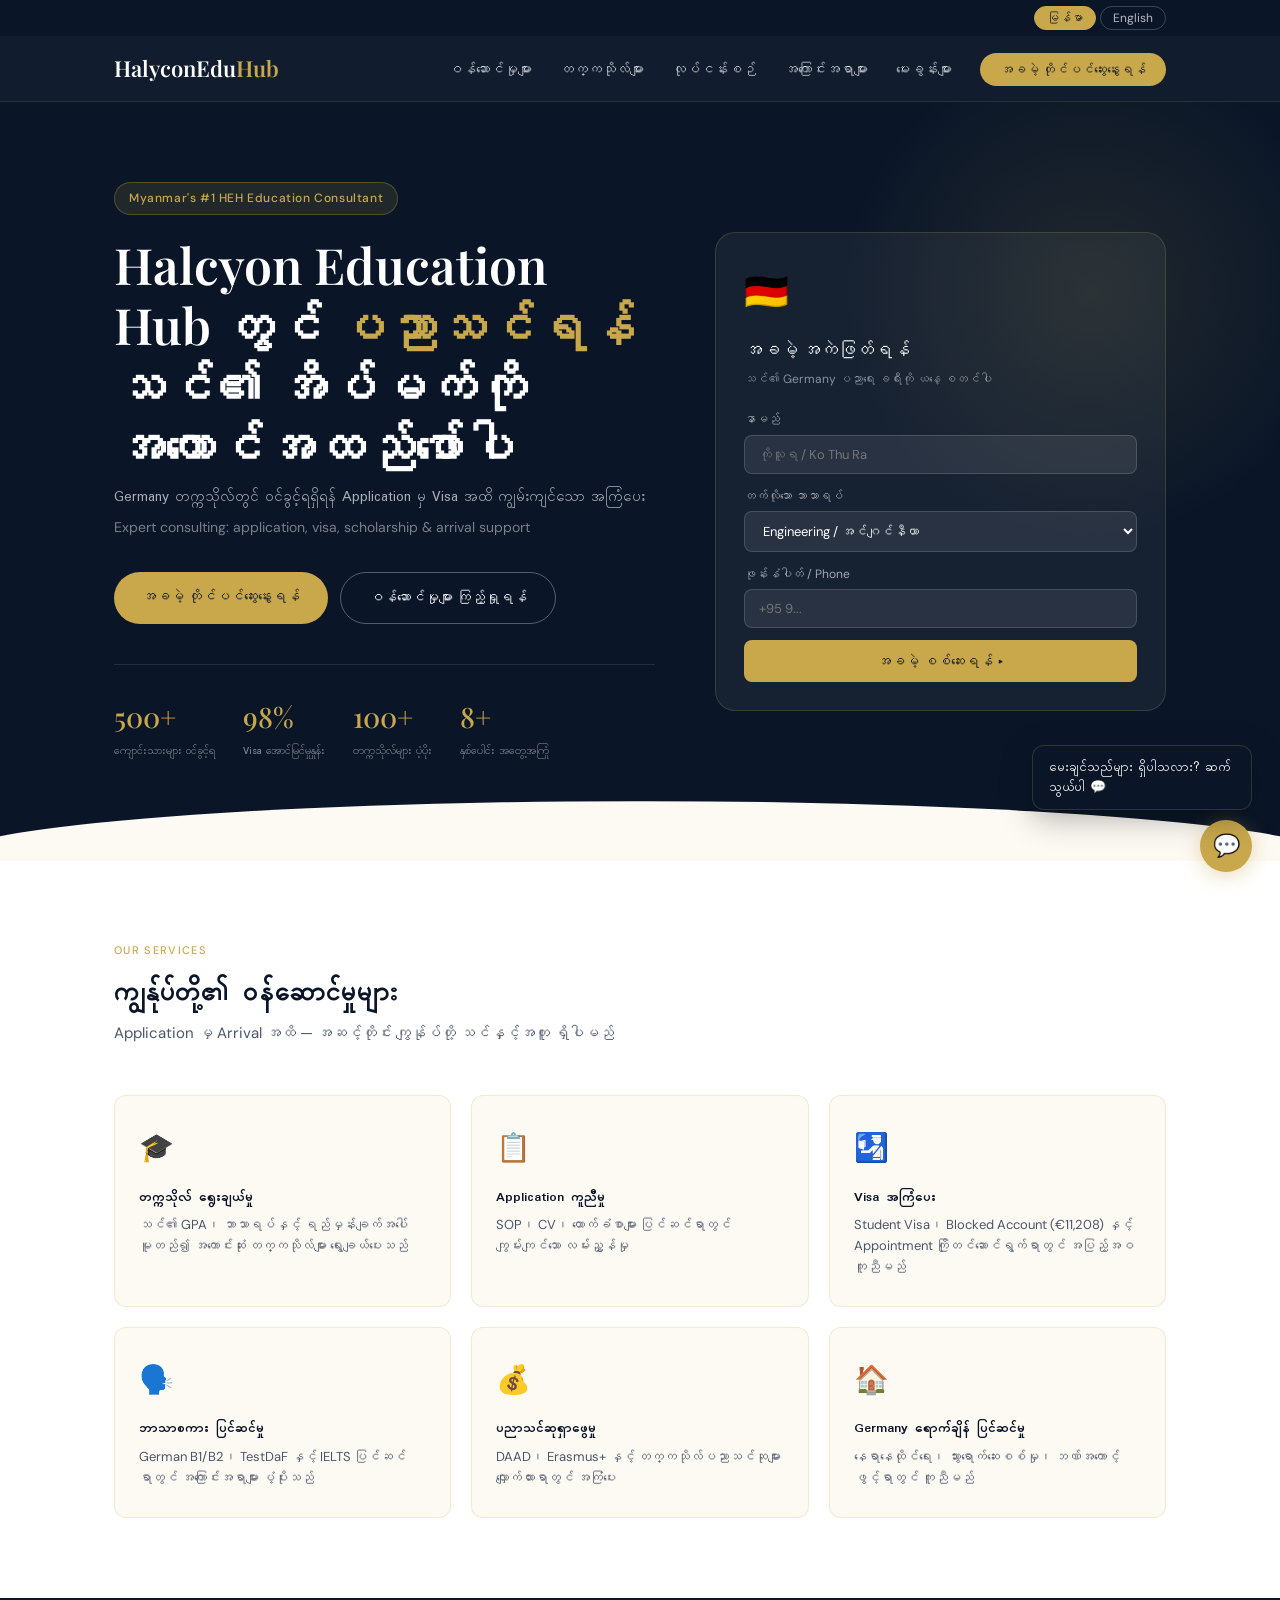
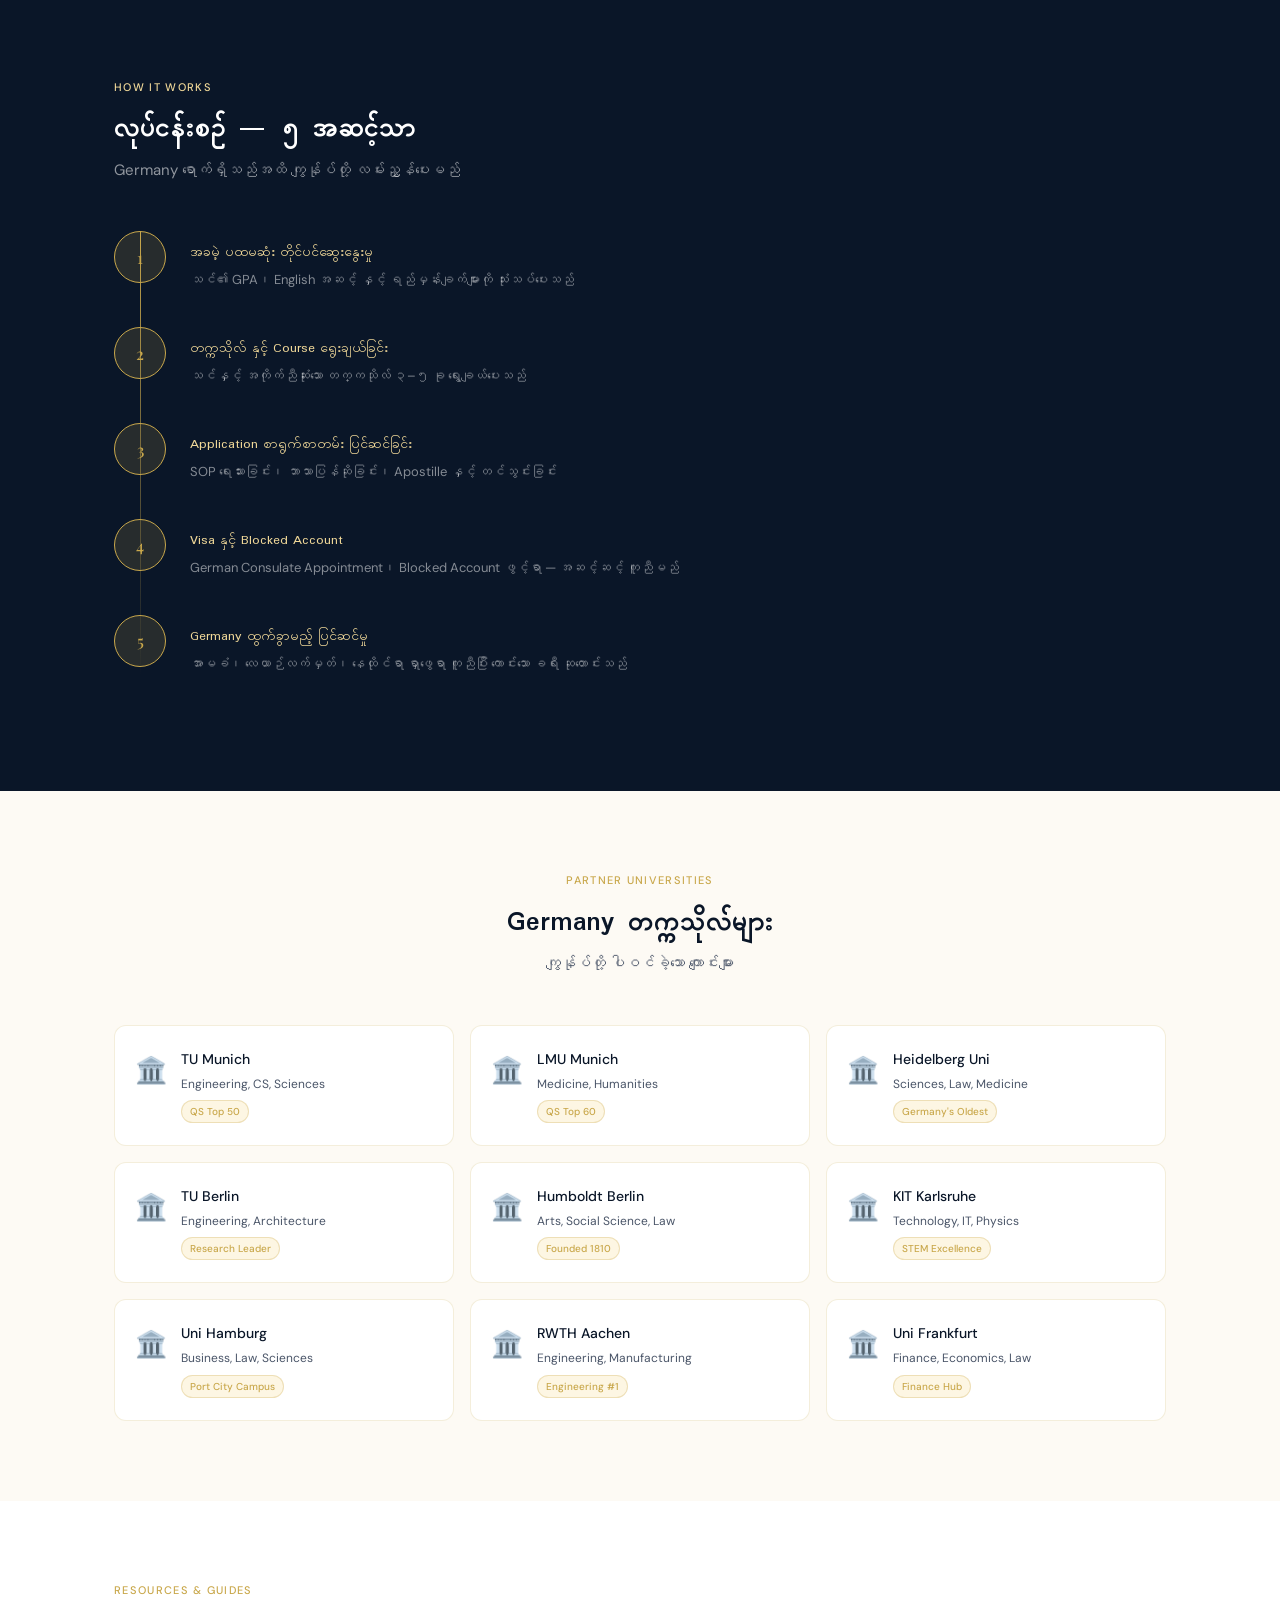
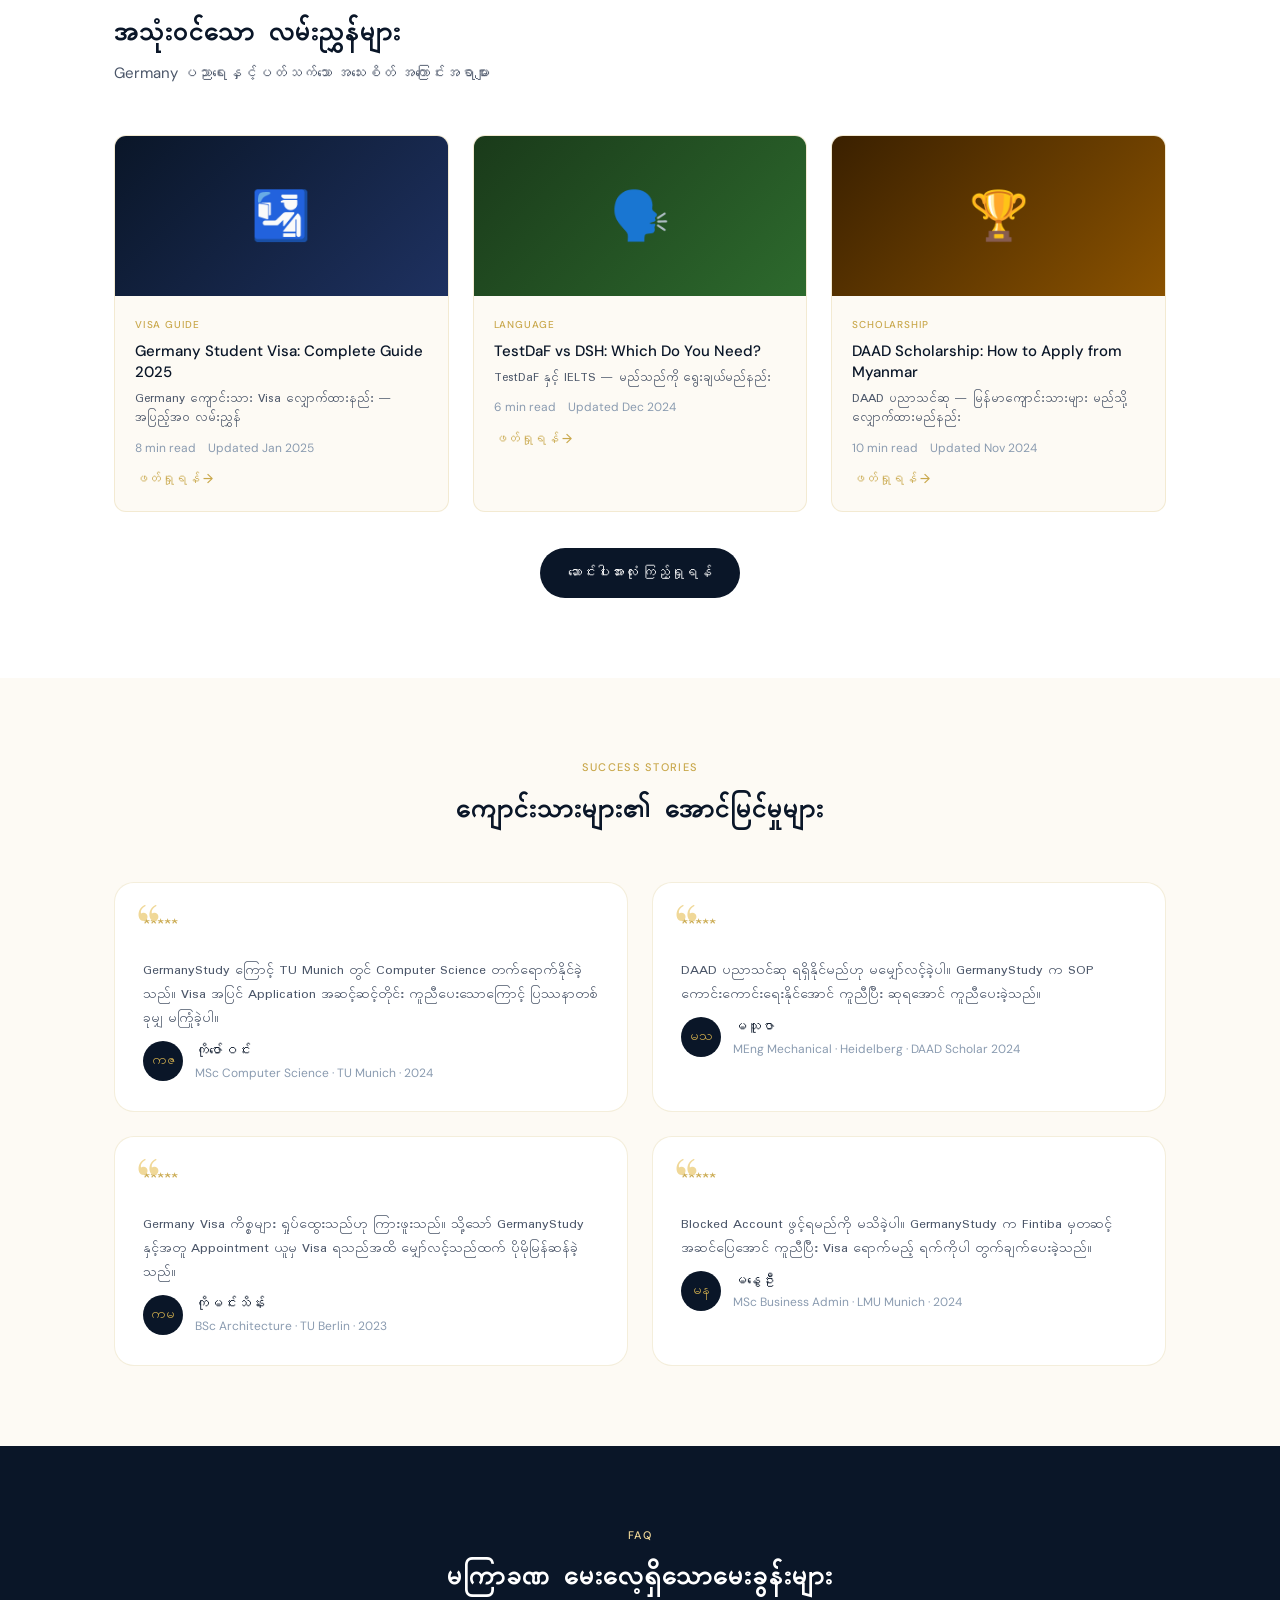
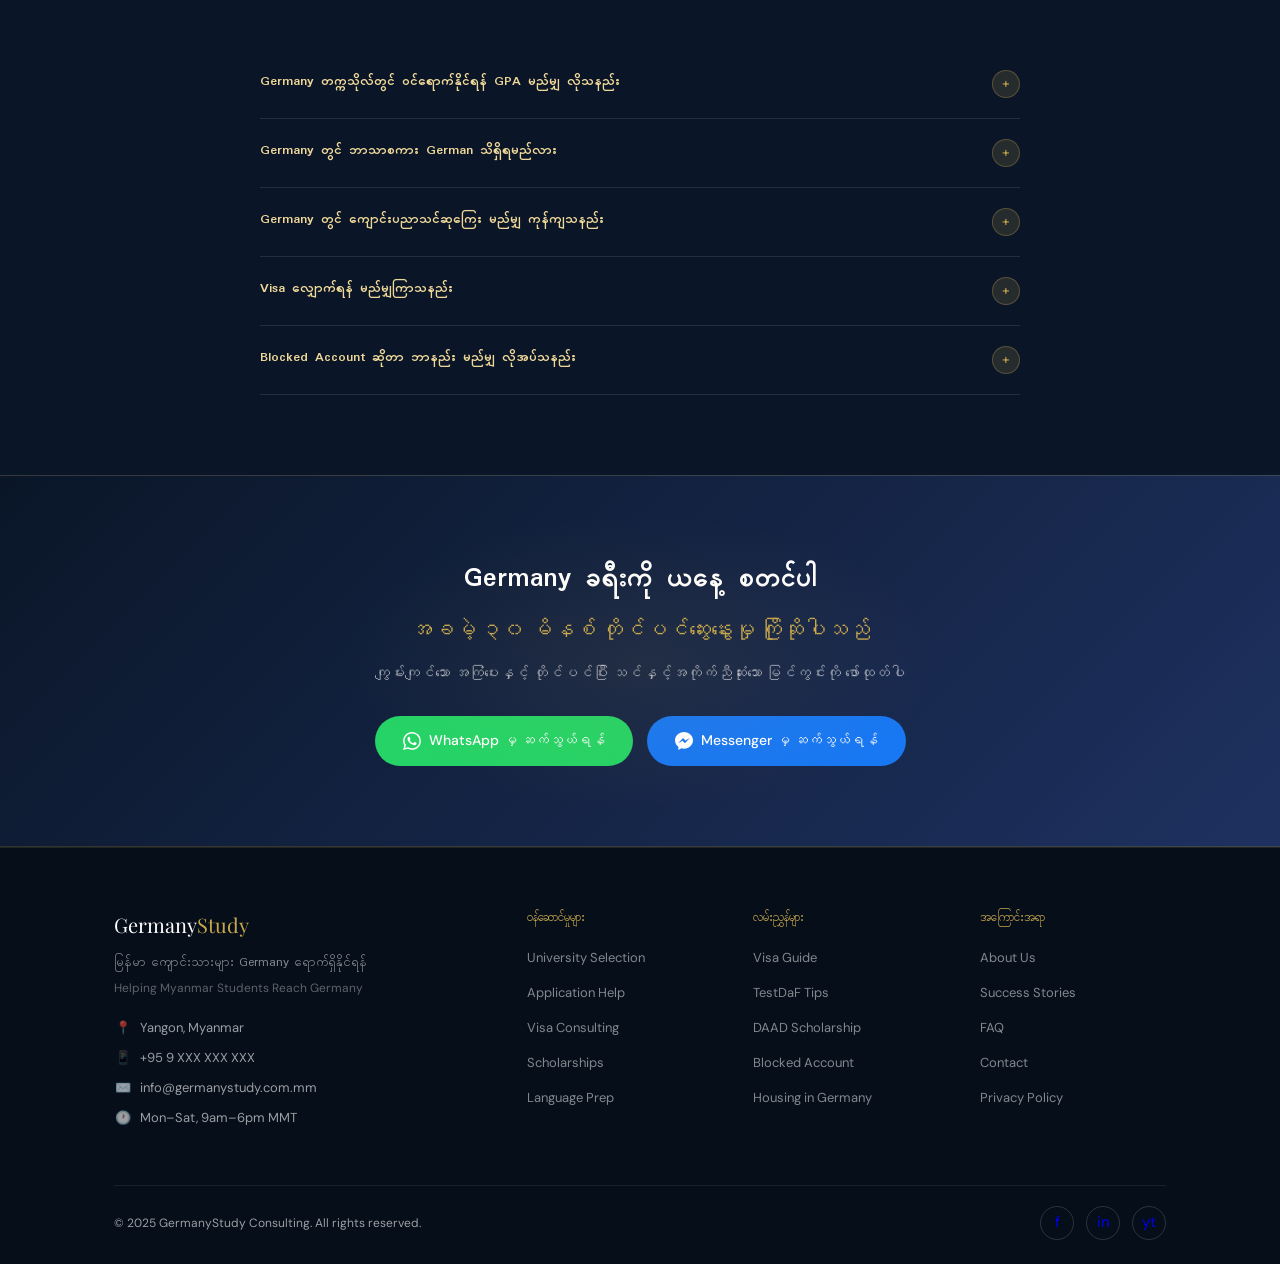
<file: index.html>
<!DOCTYPE html>
<html lang="my">
<head>
<meta charset="UTF-8">
<meta name="viewport" content="width=device-width, initial-scale=1.0">
<title>HEH Study Consulting | မြန်မာ ကျောင်းသားများအတွက်</title>
<meta name="description" content="Germany တွင် တက္ကသိုလ်တက်ရောက်ရန် ကျွမ်းကျင်သော ပညာရေးအကြံပေး။ Application, Visa, Scholarship အကူအညီ။">
<link rel="preconnect" href="https://fonts.googleapis.com">
<link rel="preconnect" href="https://fonts.gstatic.com" crossorigin>
<link href="https://fonts.googleapis.com/css2?family=Padauk:wght@400;700&family=Playfair+Display:wght@500;600&family=DM+Sans:wght@300;400;500&display=swap" rel="stylesheet">
<link rel="stylesheet" href="./index.css">
</head>
<body>

<!-- LANGUAGE BAR -->
<div class="lang-bar">
  <div class="container">
    <button class="lang-btn active" onclick="setLang('my')" id="btn-my">မြန်မာ</button>
    <button class="lang-btn" onclick="setLang('en')" id="btn-en">English</button>
  </div>
</div>

<!-- NAV -->
<nav>
  <div class="container">
    <div class="nav-inner">
      <a href="#" class="logo">HalyconEdu<span>Hub</span></a>
      <ul class="nav-links" id="navLinks">
        <li><a href="#services" data-my="ဝန်ဆောင်မှုများ" data-en="Services">ဝန်ဆောင်မှုများ</a></li>
        <li><a href="#unis" data-my="တက္ကသိုလ်များ" data-en="Universities">တက္ကသိုလ်များ</a></li>
        <li><a href="#how" data-my="လုပ်ငန်းစဉ်" data-en="Process">လုပ်ငန်းစဉ်</a></li>
        <li><a href="#blog" data-my="အကြောင်းအရာများ" data-en="Resources">အကြောင်းအရာများ</a></li>
        <li><a href="#faq" data-my="မေးခွန်းများ" data-en="FAQ">မေးခွန်းများ</a></li>
        <li><a href="#cta" class="nav-cta" data-my="အခမဲ့ တိုင်ပင်ဆွေးနွေးရန်" data-en="Free Consultation">အခမဲ့ တိုင်ပင်ဆွေးနွေးရန်</a></li>
      </ul>
      <div class="hamburger" onclick="document.getElementById('navLinks').classList.toggle('open')">
        <span></span><span></span><span></span>
      </div>
    </div>
  </div>
</nav>

<!-- HERO -->
<section class="hero">
  <div class="container">
    <div class="hero-grid">
      <div>
        <div class="hero-eyebrow">Myanmar's #1 HEH Education Consultant</div>
        <h1 class="my-text">Halcyon Education Hub တွင် <span class="gold">ပညာသင်ရန်</span><br>သင်၏ အိပ်မက်ကို<br>အကောင်အထည်ဖော်ပါ</h1>
        <h1 class="en-text" style="display:none;">Study in <span class="gold">Germany</span> —<br>We Guide You<br>Every Step</h1>
        <p class="hero-sub my-text">Germany တက္ကသိုလ်တွင် ဝင်ခွင့်ရရှိရန် Application မှ Visa အထိ ကျွမ်းကျင်သော အကြံပေး</p>
        <p class="hero-sub en-text" style="display:none;">Expert consulting for Myanmar students — from university application to visa success.</p>
        <p class="hero-sub-en my-text">Expert consulting: application, visa, scholarship & arrival support</p>
        <div class="hero-btns">
          <a href="#cta" class="btn-primary my-text">အခမဲ့ တိုင်ပင်ဆွေးနွေးရန်</a>
          <a href="#cta" class="btn-primary en-text" style="display:none;">Book Free Consultation</a>
          <a href="#services" class="btn-outline my-text">ဝန်ဆောင်မှုများ ကြည့်ရှုရန်</a>
          <a href="#services" class="btn-outline en-text" style="display:none;">View Our Services</a>
        </div>
        <div class="hero-stats">
          <div class="stat-item">
            <div class="stat-num">500+</div>
            <div class="stat-label my-text stat-label-my">ကျောင်းသားများ ဝင်ခွင့်ရ</div>
            <div class="stat-label en-text" style="display:none;">Students Placed</div>
          </div>
          <div class="stat-item">
            <div class="stat-num">98%</div>
            <div class="stat-label my-text stat-label-my">Visa အောင်မြင်မှုနှုန်း</div>
            <div class="stat-label en-text" style="display:none;">Visa Success Rates</div>
          </div>
          <div class="stat-item">
            <div class="stat-num">100+</div>
            <div class="stat-label my-text stat-label-my">တက္ကသိုလ်များ ပံ့ပိုး</div>
            <div class="stat-label en-text" style="display:none;">Partner Universities</div>
          </div>
          <div class="stat-item">
            <div class="stat-num">8+</div>
            <div class="stat-label my-text stat-label-my">နှစ်ပေါင်း အတွေ့အကြုံ</div>
            <div class="stat-label en-text" style="display:none;">Years Experience</div>
          </div>
        </div>
      </div>
      <div class="hero-visual">
        <div class="hero-flag">🇩🇪</div>
        <div class="hero-card-title my-text">အခမဲ့ အကဲဖြတ်ရန်</div>
        <div class="hero-card-title en-text" style="display:none;">Free Assessment</div>
        <div class="hero-card-sub my-text">သင်၏ Germany ပညာရေး ခရီးကို ယနေ့ စတင်ပါ</div>
        <div class="hero-card-sub en-text" style="display:none;">Start your Germany journey today</div>
        <div class="mini-form">
          <label class="my-text">နာမည်</label>
          <label class="en-text" style="display:none;">Full Name</label>
          <input type="text" placeholder="ကိုသူရ / Ko Thu Ra">
          <label class="my-text">တက်လိုသော ဘာသာရပ်</label>
          <label class="en-text" style="display:none;">Desired Field of Study</label>
          <select>
            <option>Engineering / အင်ဂျင်နီယာ</option>
            <option>Computer Science / ကွန်ပျူတာသိပ္ပံ</option>
            <option>Business / စီးပွားရေး</option>
            <option>Medicine / ဆေးပညာ</option>
            <option>Architecture / ဗိသုကာ</option>
            <option>Others / အခြား</option>
          </select>
          <label class="my-text">ဖုန်းနံပါတ် / Phone</label>
          <label class="en-text" style="display:none;">Phone Number</label>
          <input type="tel" placeholder="+95 9...">
          <button class="mini-form-btn my-text">အခမဲ့ စစ်ဆေးရန် ▸</button>
          <button class="mini-form-btn en-text" style="display:none;">Get Free Assessment ▸</button>
        </div>
      </div>
    </div>
  </div>
</section>

<!-- SERVICES -->
<section class="services" id="services">
  <div class="container">
    <div class="section-head">
      <div class="section-label">OUR SERVICES</div>
      <div class="section-title-my my-text">ကျွန်ုပ်တို့၏ ဝန်ဆောင်မှုများ</div>
      <div class="section-title en-text" style="display:none;">What We Offer</div>
      <p class="section-sub my-text">Application မှ Arrival အထိ — အဆင့်တိုင်း ကျွန်ုပ်တို့ သင်နှင့်အတူ ရှိပါမည်</p>
      <p class="section-sub en-text" style="display:none;">From first application to your arrival in Germany — we're with you at every step.</p>
    </div>
    <div class="services-grid">
      <div class="service-card">
        <div class="service-icon">🎓</div>
        <div class="service-title-my my-text">တက္ကသိုလ် ရွေးချယ်မှု</div>
        <div class="service-title en-text" style="display:none;">University Selection</div>
        <div class="service-desc my-text">သင်၏ GPA၊ ဘာသာရပ်နှင့် ရည်မှန်းချက်အပေါ် မူတည်၍ အကောင်းဆုံး တက္ကသိုလ်များ ရွေးချယ်ပေးသည်</div>
        <div class="service-desc en-text" style="display:none;">We shortlist the best German universities based on your GPA, field, and goals.</div>
      </div>
      <div class="service-card">
        <div class="service-icon">📋</div>
        <div class="service-title-my my-text">Application ကူညီမှု</div>
        <div class="service-title en-text" style="display:none;">Application Support</div>
        <div class="service-desc my-text">SOP၊ CV၊ ထောက်ခံစာများ ပြင်ဆင်ရာတွင် ကျွမ်းကျင်သော လမ်းညွှန်မှု</div>
        <div class="service-desc en-text" style="display:none;">Expert guidance on SOP, CV, recommendation letters and document preparation.</div>
      </div>
      <div class="service-card">
        <div class="service-icon">🛂</div>
        <div class="service-title-my my-text">Visa အကြံပေး</div>
        <div class="service-title en-text" style="display:none;">Visa Consulting</div>
        <div class="service-desc my-text">Student Visa၊ Blocked Account (€11,208) နှင့် Appointment ကြိုတင်ဆောင်ရွက်ရာတွင် အပြည့်အဝ ကူညီမည်</div>
        <div class="service-desc en-text" style="display:none;">Full support for student visa, blocked account (€11,208), and embassy appointments.</div>
      </div>
      <div class="service-card">
        <div class="service-icon">🗣️</div>
        <div class="service-title-my my-text">ဘာသာစကား ပြင်ဆင်မှု</div>
        <div class="service-title en-text" style="display:none;">Language Preparation</div>
        <div class="service-desc my-text">German B1/B2၊ TestDaF နှင့် IELTS ပြင်ဆင်ရာတွင် အကြောင်းအရာများ ပံ့ပိုးသည်</div>
        <div class="service-desc en-text" style="display:none;">Resources and guidance for German B1/B2, TestDaF, and IELTS preparation.</div>
      </div>
      <div class="service-card">
        <div class="service-icon">💰</div>
        <div class="service-title-my my-text">ပညာသင်ဆုရှာဖွေမှု</div>
        <div class="service-title en-text" style="display:none;">Scholarship Search</div>
        <div class="service-desc my-text">DAAD၊ Erasmus+ နှင့် တက္ကသိုလ်ပညာသင်ဆုများ လျှောက်ထားရာတွင် အကြံပေး</div>
        <div class="service-desc en-text" style="display:none;">We help you apply for DAAD, Erasmus+, and university-specific scholarships.</div>
      </div>
      <div class="service-card">
        <div class="service-icon">🏠</div>
        <div class="service-title-my my-text">Germany ရောက်ချိန် ပြင်ဆင်မှု</div>
        <div class="service-title en-text" style="display:none;">Pre-Departure Support</div>
        <div class="service-desc my-text">နေရာနေထိုင်ရေး၊ သွားရောက်ဆေးစစ်မှု၊ ဘဏ်အကောင့် ဖွင့်ရာတွင် ကူညီမည်</div>
        <div class="service-desc en-text" style="display:none;">Help with housing, health insurance, and bank account setup before you fly.</div>
      </div>
    </div>
  </div>
</section>

<!-- HOW IT WORKS -->
<section class="how" id="how">
  <div class="container">
    <div class="section-head">
      <div class="section-label" style="color:var(--gold-light);">HOW IT WORKS</div>
      <div class="section-title-my my-text" style="color:white;">လုပ်ငန်းစဉ် — ၅ အဆင့်သာ</div>
      <div class="section-title en-text" style="display:none;color:white;">Just 5 Simple Steps</div>
      <p class="section-sub my-text">Germany ရောက်ရှိသည်အထိ ကျွန်ုပ်တို့ လမ်းညွှန်ပေးမည်</p>
      <p class="section-sub en-text" style="display:none;">We guide you from your first question to your first day in Germany.</p>
    </div>
    <div class="steps-timeline">
      <div class="step-item">
        <div class="step-num-circle">1</div>
        <div class="step-content">
          <div class="step-title-my my-text">အခမဲ့ ပထမဆုံး တိုင်ပင်ဆွေးနွေးမှု</div>
          <div class="step-title en-text" style="display:none;">Free Initial Consultation</div>
          <div class="step-desc my-text">သင်၏ GPA၊ English အဆင့် နှင့် ရည်မှန်းချက်များကို သုံးသပ်ပေးသည်</div>
          <div class="step-desc en-text" style="display:none;">We assess your GPA, English level, and academic goals — no cost, no pressure.</div>
        </div>
      </div>
      <div class="step-item">
        <div class="step-num-circle">2</div>
        <div class="step-content">
          <div class="step-title-my my-text">တက္ကသိုလ် နှင့် Course ရွေးချယ်ခြင်း</div>
          <div class="step-title en-text" style="display:none;">University & Course Matching</div>
          <div class="step-desc my-text">သင်နှင့် အကိုက်ညီဆုံးသော တက္ကသိုလ် ၃–၅ ခု ရွေးချယ်ပေးသည်</div>
          <div class="step-desc en-text" style="display:none;">We shortlist 3–5 universities that best match your profile and interests.</div>
        </div>
      </div>
      <div class="step-item">
        <div class="step-num-circle">3</div>
        <div class="step-content">
          <div class="step-title-my my-text">Application စာရွက်စာတမ်း ပြင်ဆင်ခြင်း</div>
          <div class="step-title en-text" style="display:none;">Document & Application Prep</div>
          <div class="step-desc my-text">SOP ရေးသားခြင်း၊ ဘာသာပြန်ဆိုခြင်း၊ Apostille နှင့် တင်သွင်းခြင်း</div>
          <div class="step-desc en-text" style="display:none;">SOP writing, translation, Apostille certification, and submission support.</div>
        </div>
      </div>
      <div class="step-item">
        <div class="step-num-circle">4</div>
        <div class="step-content">
          <div class="step-title-my my-text">Visa နှင့် Blocked Account</div>
          <div class="step-title en-text" style="display:none;">Visa & Blocked Account</div>
          <div class="step-desc my-text">German Consulate Appointment၊ Blocked Account ဖွင့်ရာ — အဆင့်ဆင့် ကူညီမည်</div>
          <div class="step-desc en-text" style="display:none;">We guide you through every step of the visa process and blocked account setup.</div>
        </div>
      </div>
      <div class="step-item">
        <div class="step-num-circle">5</div>
        <div class="step-content">
          <div class="step-title-my my-text">Germany ထွက်ခွာမည့် ပြင်ဆင်မှု</div>
          <div class="step-title en-text" style="display:none;">Pre-Departure & Arrival</div>
          <div class="step-desc my-text">အာမခံ၊ လေယာဉ်လက်မှတ်၊ နေထိုင်ရာ ရှာဖွေရာ ကူညီပြီး ကောင်းသော ခရီး ဆုတောင်းသည်</div>
          <div class="step-desc en-text" style="display:none;">Insurance, travel tips, housing — we make sure you land in Germany ready.</div>
        </div>
      </div>
    </div>
  </div>
</section>

<!-- UNIVERSITIES -->
<section class="unis" id="unis">
  <div class="container">
    <div class="section-head center">
      <div class="section-label">PARTNER UNIVERSITIES</div>
      <div class="section-title-my my-text">Germany တက္ကသိုလ်များ</div>
      <div class="section-title en-text" style="display:none;">Top German Universities</div>
      <p class="section-sub my-text">ကျွန်ုပ်တို့ ပါဝင်ခဲ့သော ကျောင်းများ</p>
      <p class="section-sub en-text" style="display:none;">Universities where our students have been accepted.</p>
    </div>
    <div class="uni-grid">
      <div class="uni-card"><div class="uni-flag">🏛️</div><div><div class="uni-name">TU Munich</div><div class="uni-field">Engineering, CS, Sciences</div><div class="uni-badge">QS Top 50</div></div></div>
      <div class="uni-card"><div class="uni-flag">🏛️</div><div><div class="uni-name">LMU Munich</div><div class="uni-field">Medicine, Humanities</div><div class="uni-badge">QS Top 60</div></div></div>
      <div class="uni-card"><div class="uni-flag">🏛️</div><div><div class="uni-name">Heidelberg Uni</div><div class="uni-field">Sciences, Law, Medicine</div><div class="uni-badge">Germany's Oldest</div></div></div>
      <div class="uni-card"><div class="uni-flag">🏛️</div><div><div class="uni-name">TU Berlin</div><div class="uni-field">Engineering, Architecture</div><div class="uni-badge">Research Leader</div></div></div>
      <div class="uni-card"><div class="uni-flag">🏛️</div><div><div class="uni-name">Humboldt Berlin</div><div class="uni-field">Arts, Social Science, Law</div><div class="uni-badge">Founded 1810</div></div></div>
      <div class="uni-card"><div class="uni-flag">🏛️</div><div><div class="uni-name">KIT Karlsruhe</div><div class="uni-field">Technology, IT, Physics</div><div class="uni-badge">STEM Excellence</div></div></div>
      <div class="uni-card"><div class="uni-flag">🏛️</div><div><div class="uni-name">Uni Hamburg</div><div class="uni-field">Business, Law, Sciences</div><div class="uni-badge">Port City Campus</div></div></div>
      <div class="uni-card"><div class="uni-flag">🏛️</div><div><div class="uni-name">RWTH Aachen</div><div class="uni-field">Engineering, Manufacturing</div><div class="uni-badge">Engineering #1</div></div></div>
      <div class="uni-card"><div class="uni-flag">🏛️</div><div><div class="uni-name">Uni Frankfurt</div><div class="uni-field">Finance, Economics, Law</div><div class="uni-badge">Finance Hub</div></div></div>
    </div>
  </div>
</section>

<!-- BLOG / RESOURCES -->
<section class="blog" id="blog">
  <div class="container">
    <div class="section-head">
      <div class="section-label">RESOURCES & GUIDES</div>
      <div class="section-title-my my-text">အသုံးဝင်သော လမ်းညွှန်များ</div>
      <div class="section-title en-text" style="display:none;">Helpful Guides & Resources</div>
      <p class="section-sub my-text">Germany ပညာရေးနှင့်ပတ်သက်သော အသေးစိတ် အကြောင်းအရာများ</p>
      <p class="section-sub en-text" style="display:none;">In-depth articles for Myanmar students planning to study in Germany.</p>
    </div>
    <div class="blog-grid">
      <div class="blog-card">
        <div class="blog-thumb visa">🛂</div>
        <div class="blog-body">
          <div class="blog-tag">VISA GUIDE</div>
          <div class="blog-title">Germany Student Visa: Complete Guide 2025</div>
          <div class="blog-title-my my-text">Germany ကျောင်းသား Visa လျှောက်ထားနည်း — အပြည့်အဝ လမ်းညွှန်</div>
          <div class="blog-meta"><span>8 min read</span><span>Updated Jan 2025</span></div>
          <a href="#" class="blog-read my-text">ဖတ်ရှုရန် →</a>
          <a href="#" class="blog-read en-text" style="display:none;">Read more →</a>
        </div>
      </div>
      <div class="blog-card">
        <div class="blog-thumb lang">🗣️</div>
        <div class="blog-body">
          <div class="blog-tag">LANGUAGE</div>
          <div class="blog-title">TestDaF vs DSH: Which Do You Need?</div>
          <div class="blog-title-my my-text">TestDaF နှင့် IELTS — မည်သည်ကို ရွေးချယ်မည်နည်း</div>
          <div class="blog-meta"><span>6 min read</span><span>Updated Dec 2024</span></div>
          <a href="#" class="blog-read my-text">ဖတ်ရှုရန် →</a>
          <a href="#" class="blog-read en-text" style="display:none;">Read more →</a>
        </div>
      </div>
      <div class="blog-card">
        <div class="blog-thumb schol">🏆</div>
        <div class="blog-body">
          <div class="blog-tag">SCHOLARSHIP</div>
          <div class="blog-title">DAAD Scholarship: How to Apply from Myanmar</div>
          <div class="blog-title-my my-text">DAAD ပညာသင်ဆု — မြန်မာကျောင်းသားများ မည်သို့ လျှောက်ထားမည်နည်း</div>
          <div class="blog-meta"><span>10 min read</span><span>Updated Nov 2024</span></div>
          <a href="#" class="blog-read my-text">ဖတ်ရှုရန် →</a>
          <a href="#" class="blog-read en-text" style="display:none;">Read more →</a>
        </div>
      </div>
    </div>
    <div style="text-align:center; margin-top:36px;">
      <a href="#" class="btn-primary" style="background:var(--navy); color:white;">
        <span class="my-text">ဆောင်းပါးအားလုံး ကြည့်ရှုရန်</span>
        <span class="en-text" style="display:none;">View All Articles</span>
      </a>
    </div>
  </div>
</section>

<!-- TESTIMONIALS -->
<section class="testimonials" id="testimonials">
  <div class="container">
    <div class="section-head center">
      <div class="section-label">SUCCESS STORIES</div>
      <div class="section-title-my my-text">ကျောင်းသားများ၏ အောင်မြင်မှုများ</div>
      <div class="section-title en-text" style="display:none;">Student Success Stories</div>
    </div>
    <div class="testi-grid">
      <div class="testi-card">
        <div class="stars">★★★★★</div>
        <div class="testi-text my-text">GermanyStudy ကြောင့် TU Munich တွင် Computer Science တက်ရောက်နိုင်ခဲ့သည်။ Visa အပြင် Application အဆင့်ဆင့်တိုင်း ကူညီပေးသောကြောင့် ပြဿနာတစ်ခုမျှ မကြုံခဲ့ပါ။</div>
        <div class="testi-text-en en-text" style="display:none;">"Thanks to GermanyStudy I got into TU Munich for CS. They helped me at every step — visa, documents, everything. Zero problems."</div>
        <div class="testi-author">
          <div class="testi-avatar">ကဇ</div>
          <div>
            <div class="testi-name">ကိုဇော်ဝင်း</div>
            <div class="testi-info">MSc Computer Science · TU Munich · 2024</div>
          </div>
        </div>
      </div>
      <div class="testi-card">
        <div class="stars">★★★★★</div>
        <div class="testi-text my-text">DAAD ပညာသင်ဆု ရရှိနိုင်မည်ဟု မမျှော်လင့်ခဲ့ပါ။ GermanyStudy က SOP ကောင်းကောင်းရေးနိုင်အောင် ကူညီပြီး ဆုရအောင် ကူညီပေးခဲ့သည်။</div>
        <div class="testi-text-en en-text" style="display:none;">"I never thought I'd get a DAAD scholarship. GermanyStudy helped me write an amazing SOP and guided me to success."</div>
        <div class="testi-author">
          <div class="testi-avatar">မသ</div>
          <div>
            <div class="testi-name">မသူဇာ</div>
            <div class="testi-info">MEng Mechanical · Heidelberg · DAAD Scholar 2024</div>
          </div>
        </div>
      </div>
      <div class="testi-card">
        <div class="stars">★★★★★</div>
        <div class="testi-text my-text">Germany Visa ကိစ္စများ ရှုပ်ထွေးသည်ဟု ကြားဖူးသည်။ သို့သော် GermanyStudy နှင့်အတူ Appointment ယူမှ Visa ရသည်အထိ မျှော်လင့်သည်ထက် ပိုမိုမြန်ဆန်ခဲ့သည်။</div>
        <div class="testi-text-en en-text" style="display:none;">"I heard Germany visas were complicated. With GermanyStudy, from appointment to visa in hand was faster than expected."</div>
        <div class="testi-author">
          <div class="testi-avatar">ကမ</div>
          <div>
            <div class="testi-name">ကိုမင်းသိန်း</div>
            <div class="testi-info">BSc Architecture · TU Berlin · 2023</div>
          </div>
        </div>
      </div>
      <div class="testi-card">
        <div class="stars">★★★★★</div>
        <div class="testi-text my-text">Blocked Account ဖွင့်ရမည်ကို မသိခဲ့ပါ။ GermanyStudy က Fintiba မှတဆင့် အဆင်ပြေအောင် ကူညီပြီး Visa ရောက်မည့် ရက်ကိုပါ တွက်ချက်ပေးခဲ့သည်။</div>
        <div class="testi-text-en en-text" style="display:none;">"I didn't know about blocked accounts. GermanyStudy helped me set up via Fintiba and even predicted my visa arrival date."</div>
        <div class="testi-author">
          <div class="testi-avatar">မန</div>
          <div>
            <div class="testi-name">မနွေဦး</div>
            <div class="testi-info">MSc Business Admin · LMU Munich · 2024</div>
          </div>
        </div>
      </div>
    </div>
  </div>
</section>

<!-- FAQ -->
<section class="faq" id="faq">
  <div class="container">
    <div class="section-head center">
      <div class="section-label" style="color:var(--gold-light);">FAQ</div>
      <div class="section-title-my my-text" style="color:white;">မကြာခဏ မေးလေ့ရှိသောမေးခွန်းများ</div>
      <div class="section-title en-text" style="display:none; color:white;">Frequently Asked Questions</div>
    </div>
    <div class="faq-list">
      <div class="faq-item">
        <div class="faq-q" onclick="toggleFaq(this)">
          <div class="faq-q-text">
            <div class="faq-q-my my-text">Germany တက္ကသိုလ်တွင် ဝင်ရောက်နိုင်ရန် GPA မည်မျှ လိုသနည်း</div>
            <div class="faq-q-en en-text" style="display:none;">What GPA do I need to study in Germany?</div>
          </div>
          <div class="faq-arrow">+</div>
        </div>
        <div class="faq-ans">
          <div class="faq-ans-my my-text">အများအားဖြင့် GPA 3.0 (10 scale) ခန့် လိုအပ်သော်လည်း တက္ကသိုလ်နှင့် ဘာသာရပ်အပေါ် မူတည်ပြီး ကွဲပြားနိုင်သည်။</div>
          <div class="faq-ans-en en-text" style="display:none;">Generally a GPA of 3.0/4.0 or equivalent is required, but it varies by university and program.</div>
        </div>
      </div>
      <div class="faq-item">
        <div class="faq-q" onclick="toggleFaq(this)">
          <div class="faq-q-text">
            <div class="faq-q-my my-text">Germany တွင် ဘာသာစကား German သိရှိရမည်လား</div>
            <div class="faq-q-en en-text" style="display:none;">Do I need to know German to study there?</div>
          </div>
          <div class="faq-arrow">+</div>
        </div>
        <div class="faq-ans">
          <div class="faq-ans-my my-text">English သင်ကြားသော Master's Program များ အများအပြားရှိသည်။ German သင်ကြားသော ဘာသာရပ်များအတွက် B2/C1 လိုအပ်သည်။</div>
          <div class="faq-ans-en en-text" style="display:none;">Many Master's programs are taught in English. For German-taught programs, B2/C1 German is required.</div>
        </div>
      </div>
      <div class="faq-item">
        <div class="faq-q" onclick="toggleFaq(this)">
          <div class="faq-q-text">
            <div class="faq-q-my my-text">Germany တွင် ကျောင်းပညာသင်ဆုကြေး မည်မျှ ကုန်ကျသနည်း</div>
            <div class="faq-q-en en-text" style="display:none;">How much does it cost to study in Germany?</div>
          </div>
          <div class="faq-arrow">+</div>
        </div>
        <div class="faq-ans">
          <div class="faq-ans-my my-text">Public university များတွင် Tuition Fee မကောက်ပါ (Semester fee €100–350 ခန့်သာ)။ နေထိုင်ဆောင် ကုန်ကျငွေ Berlin တွင် တစ်လ €900–1,200 ခန့် ကုန်ကျသည်။</div>
          <div class="faq-ans-en en-text" style="display:none;">Public universities charge no tuition (only €100–350/semester admin fee). Living costs are around €900–1,200/month in cities like Berlin.</div>
        </div>
      </div>
      <div class="faq-item">
        <div class="faq-q" onclick="toggleFaq(this)">
          <div class="faq-q-text">
            <div class="faq-q-my my-text">Visa လျှောက်ရန် မည်မျှကြာသနည်း</div>
            <div class="faq-q-en en-text" style="display:none;">How long does the visa application take?</div>
          </div>
          <div class="faq-arrow">+</div>
        </div>
        <div class="faq-ans">
          <div class="faq-ans-my my-text">ပုံမှန်အားဖြင့် Appointment ရပြီး ၄–၈ ပတ်ခန့် ကြာသည်။ ကြိုတင် ၃–၄ လ ခန့် ပြင်ဆင်ပါ။</div>
          <div class="faq-ans-en en-text" style="display:none;">After the embassy appointment, expect 4–8 weeks for processing. Start preparing 3–4 months in advance.</div>
        </div>
      </div>
      <div class="faq-item">
        <div class="faq-q" onclick="toggleFaq(this)">
          <div class="faq-q-text">
            <div class="faq-q-my my-text">Blocked Account ဆိုတာ ဘာနည်း မည်မျှ လိုအပ်သနည်း</div>
            <div class="faq-q-en en-text" style="display:none;">What is a blocked account and how much is needed?</div>
          </div>
          <div class="faq-arrow">+</div>
        </div>
        <div class="faq-ans">
          <div class="faq-ans-my my-text">Blocked Account သည် Germany ဘဏ်တွင် ဖွင့်သော Special Account ဖြစ်ပြီး ၂၀၂၅ ခုနှစ်တွင် €11,208 (တစ်နှစ်အတွက်) ထည့်ရမည်ဖြစ်သည်။</div>
          <div class="faq-ans-en en-text" style="display:none;">A blocked account is a special German bank account. In 2025, you must deposit €11,208 to cover one year of living expenses for the visa.</div>
        </div>
      </div>
    </div>
  </div>
</section>

<!-- CTA -->
<section class="cta-section" id="cta">
  <div class="container">
    <h2 class="my-text">Germany ခရီးကို ယနေ့ စတင်ပါ</h2>
    <h2 class="en-text" style="display:none;">Start Your Germany Journey Today</h2>
    <h3 class="my-text">အခမဲ့ ၃၀ မိနစ် တိုင်ပင်ဆွေးနွေးမှု ကြိုဆိုပါသည်</h3>
    <h3 class="en-text" style="display:none;">Free 30-Minute Consultation Available</h3>
    <p class="my-text">ကျွမ်းကျင်သော အကြံပေးနှင့် တိုင်ပင်ပြီး သင်နှင့်အကိုက်ညီဆုံးသော မြင်ကွင်းကို ဖော်ထုတ်ပါ</p>
    <p class="en-text" style="display:none;">Speak with our expert consultants and discover the path that's right for you.</p>
    <div class="cta-btns">
      <a href="https://wa.me/YOUR_NUMBER" class="btn-primary" style="background:#25D366; color:white; display:flex; align-items:center; gap:8px;">
        <svg viewBox="0 0 24 24" width="18" height="18" fill="white"><path d="M17.472 14.382c-.297-.149-1.758-.867-2.03-.967-.273-.099-.471-.148-.67.15-.197.297-.767.966-.94 1.164-.173.199-.347.223-.644.075-.297-.15-1.255-.463-2.39-1.475-.883-.788-1.48-1.761-1.653-2.059-.173-.297-.018-.458.13-.606.134-.133.298-.347.446-.52.149-.174.198-.298.298-.497.099-.198.05-.371-.025-.52-.075-.149-.669-1.612-.916-2.207-.242-.579-.487-.5-.669-.51-.173-.008-.371-.01-.57-.01-.198 0-.52.074-.792.372-.272.297-1.04 1.016-1.04 2.479 0 1.462 1.065 2.875 1.213 3.074.149.198 2.096 3.2 5.077 4.487.709.306 1.262.489 1.694.625.712.227 1.36.195 1.871.118.571-.085 1.758-.719 2.006-1.413.248-.694.248-1.289.173-1.413-.074-.124-.272-.198-.57-.347m-5.421 7.403h-.004a9.87 9.87 0 01-5.031-1.378l-.361-.214-3.741.982.998-3.648-.235-.374a9.86 9.86 0 01-1.51-5.26c.001-5.45 4.436-9.884 9.888-9.884 2.64 0 5.122 1.03 6.988 2.898a9.825 9.825 0 012.893 6.994c-.003 5.45-4.437 9.884-9.885 9.884m8.413-18.297A11.815 11.815 0 0012.05 0C5.495 0 .16 5.335.157 11.892c0 2.096.547 4.142 1.588 5.945L.057 24l6.305-1.654a11.882 11.882 0 005.683 1.448h.005c6.554 0 11.89-5.335 11.893-11.893a11.821 11.821 0 00-3.48-8.413z"/></svg>
        <span class="my-text">WhatsApp မှ ဆက်သွယ်ရန်</span>
        <span class="en-text" style="display:none;">Chat on WhatsApp</span>
      </a>
      <a href="https://m.me/YOUR_PAGE" class="btn-primary" style="background:#1877F2; color:white; display:flex; align-items:center; gap:8px;">
        <svg viewBox="0 0 24 24" width="18" height="18" fill="white"><path d="M12 0C5.373 0 0 4.974 0 11.111c0 3.498 1.744 6.614 4.469 8.654V24l4.088-2.242c1.092.3 2.246.464 3.443.464 6.627 0 12-4.975 12-11.111C24 4.974 18.627 0 12 0zm1.191 14.963l-3.055-3.26-5.963 3.26L10.732 8l3.131 3.259L19.752 8l-6.561 6.963z"/></svg>
        <span class="my-text">Messenger မှ ဆက်သွယ်ရန်</span>
        <span class="en-text" style="display:none;">Message on Messenger</span>
      </a>
    </div>
  </div>
</section>

<!-- FOOTER -->
<footer>
  <div class="container">
    <div class="footer-grid">
      <div class="footer-brand">
        <div class="footer-logo">Germany<span>Study</span></div>
        <div class="footer-tagline-my">မြန်မာ ကျောင်းသားများ Germany ရောက်ရှိနိုင်ရန်</div>
        <div class="footer-tagline">Helping Myanmar Students Reach Germany</div>
        <div class="footer-contact-item"><span class="footer-contact-icon">📍</span>Yangon, Myanmar</div>
        <div class="footer-contact-item"><span class="footer-contact-icon">📱</span>+95 9 XXX XXX XXX</div>
        <div class="footer-contact-item"><span class="footer-contact-icon">✉️</span>info@germanystudy.com.mm</div>
        <div class="footer-contact-item"><span class="footer-contact-icon">🕐</span>Mon–Sat, 9am–6pm MMT</div>
      </div>
      <div class="footer-col">
        <div class="footer-col-my my-text">ဝန်ဆောင်မှုများ</div>
        <h4 class="en-text" style="display:none;">Services</h4>
        <ul>
          <li><a href="#">University Selection</a></li>
          <li><a href="#">Application Help</a></li>
          <li><a href="#">Visa Consulting</a></li>
          <li><a href="#">Scholarships</a></li>
          <li><a href="#">Language Prep</a></li>
        </ul>
      </div>
      <div class="footer-col">
        <div class="footer-col-my my-text">လမ်းညွှန်များ</div>
        <h4 class="en-text" style="display:none;">Resources</h4>
        <ul>
          <li><a href="#">Visa Guide</a></li>
          <li><a href="#">TestDaF Tips</a></li>
          <li><a href="#">DAAD Scholarship</a></li>
          <li><a href="#">Blocked Account</a></li>
          <li><a href="#">Housing in Germany</a></li>
        </ul>
      </div>
      <div class="footer-col">
        <div class="footer-col-my my-text">အကြောင်းအရာ</div>
        <h4 class="en-text" style="display:none;">Company</h4>
        <ul>
          <li><a href="#">About Us</a></li>
          <li><a href="#">Success Stories</a></li>
          <li><a href="#">FAQ</a></li>
          <li><a href="#">Contact</a></li>
          <li><a href="#">Privacy Policy</a></li>
        </ul>
      </div>
    </div>
    <div class="footer-bottom">
      <div>© 2025 GermanyStudy Consulting. All rights reserved.</div>
      <div class="social-links">
        <a href="#" class="social-link">f</a>
        <a href="#" class="social-link">in</a>
        <a href="#" class="social-link">yt</a>
      </div>
    </div>
  </div>
</footer>

<!-- FLOATING CHAT WIDGET -->
<div class="chat-widget" id="chatWidget">
  <div class="chat-bubble" id="chatBubble">
    <div class="my-text">မေးချင်သည်များ ရှိပါသလား? ဆက်သွယ်ပါ 💬</div>
    <div class="en-text chat-bubble-en" style="display:none;">Have questions? Chat with us!</div>
  </div>
  <div class="chat-btns" id="chatBtns" style="display:none;">
    <a href="https://wa.me/YOUR_NUMBER" class="chat-btn wa" target="_blank">
      <svg viewBox="0 0 24 24" fill="white"><path d="M17.472 14.382c-.297-.149-1.758-.867-2.03-.967-.273-.099-.471-.148-.67.15-.197.297-.767.966-.94 1.164-.173.199-.347.223-.644.075-.297-.15-1.255-.463-2.39-1.475-.883-.788-1.48-1.761-1.653-2.059-.173-.297-.018-.458.13-.606.134-.133.298-.347.446-.52.149-.174.198-.298.298-.497.099-.198.05-.371-.025-.52-.075-.149-.669-1.612-.916-2.207-.242-.579-.487-.5-.669-.51-.173-.008-.371-.01-.57-.01-.198 0-.52.074-.792.372-.272.297-1.04 1.016-1.04 2.479 0 1.462 1.065 2.875 1.213 3.074.149.198 2.096 3.2 5.077 4.487.709.306 1.262.489 1.694.625.712.227 1.36.195 1.871.118.571-.085 1.758-.719 2.006-1.413.248-.694.248-1.289.173-1.413-.074-.124-.272-.198-.57-.347m-5.421 7.403h-.004a9.87 9.87 0 01-5.031-1.378l-.361-.214-3.741.982.998-3.648-.235-.374a9.86 9.86 0 01-1.51-5.26c.001-5.45 4.436-9.884 9.888-9.884 2.64 0 5.122 1.03 6.988 2.898a9.825 9.825 0 012.893 6.994c-.003 5.45-4.437 9.884-9.885 9.884m8.413-18.297A11.815 11.815 0 0012.05 0C5.495 0 .16 5.335.157 11.892c0 2.096.547 4.142 1.588 5.945L.057 24l6.305-1.654a11.882 11.882 0 005.683 1.448h.005c6.554 0 11.89-5.335 11.893-11.893a11.821 11.821 0 00-3.48-8.413z"/></svg>
      WhatsApp
    </a>
    <a href="https://m.me/YOUR_PAGE" class="chat-btn fb" target="_blank">
      <svg viewBox="0 0 24 24" fill="white"><path d="M12 0C5.373 0 0 4.974 0 11.111c0 3.498 1.744 6.614 4.469 8.654V24l4.088-2.242c1.092.3 2.246.464 3.443.464 6.627 0 12-4.975 12-11.111C24 4.974 18.627 0 12 0zm1.191 14.963l-3.055-3.26-5.963 3.26L10.732 8l3.131 3.259L19.752 8l-6.561 6.963z"/></svg>
      Messenger
    </a>
  </div>
  <button class="chat-toggle" onclick="toggleChat()" id="chatToggle">💬</button>
</div>
<script src="./index.js"></script>
</body>
</html>
</file>
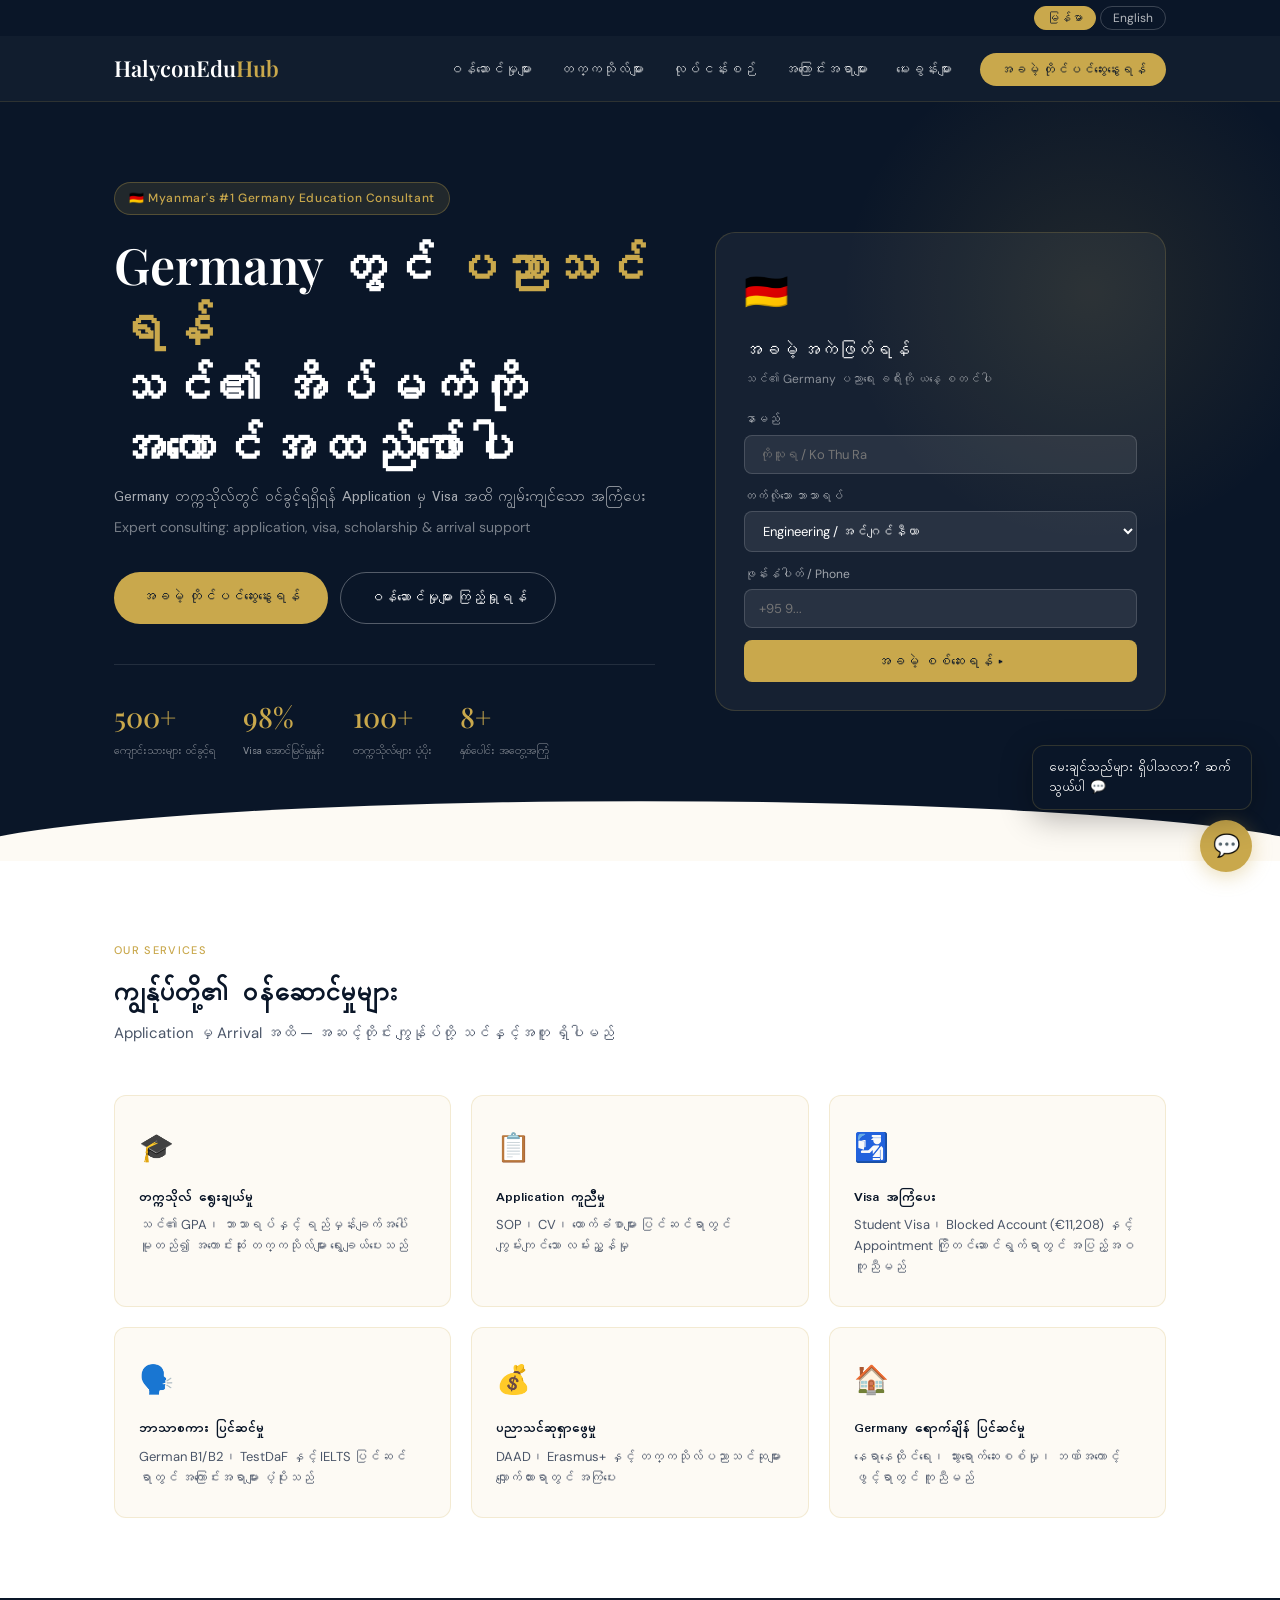
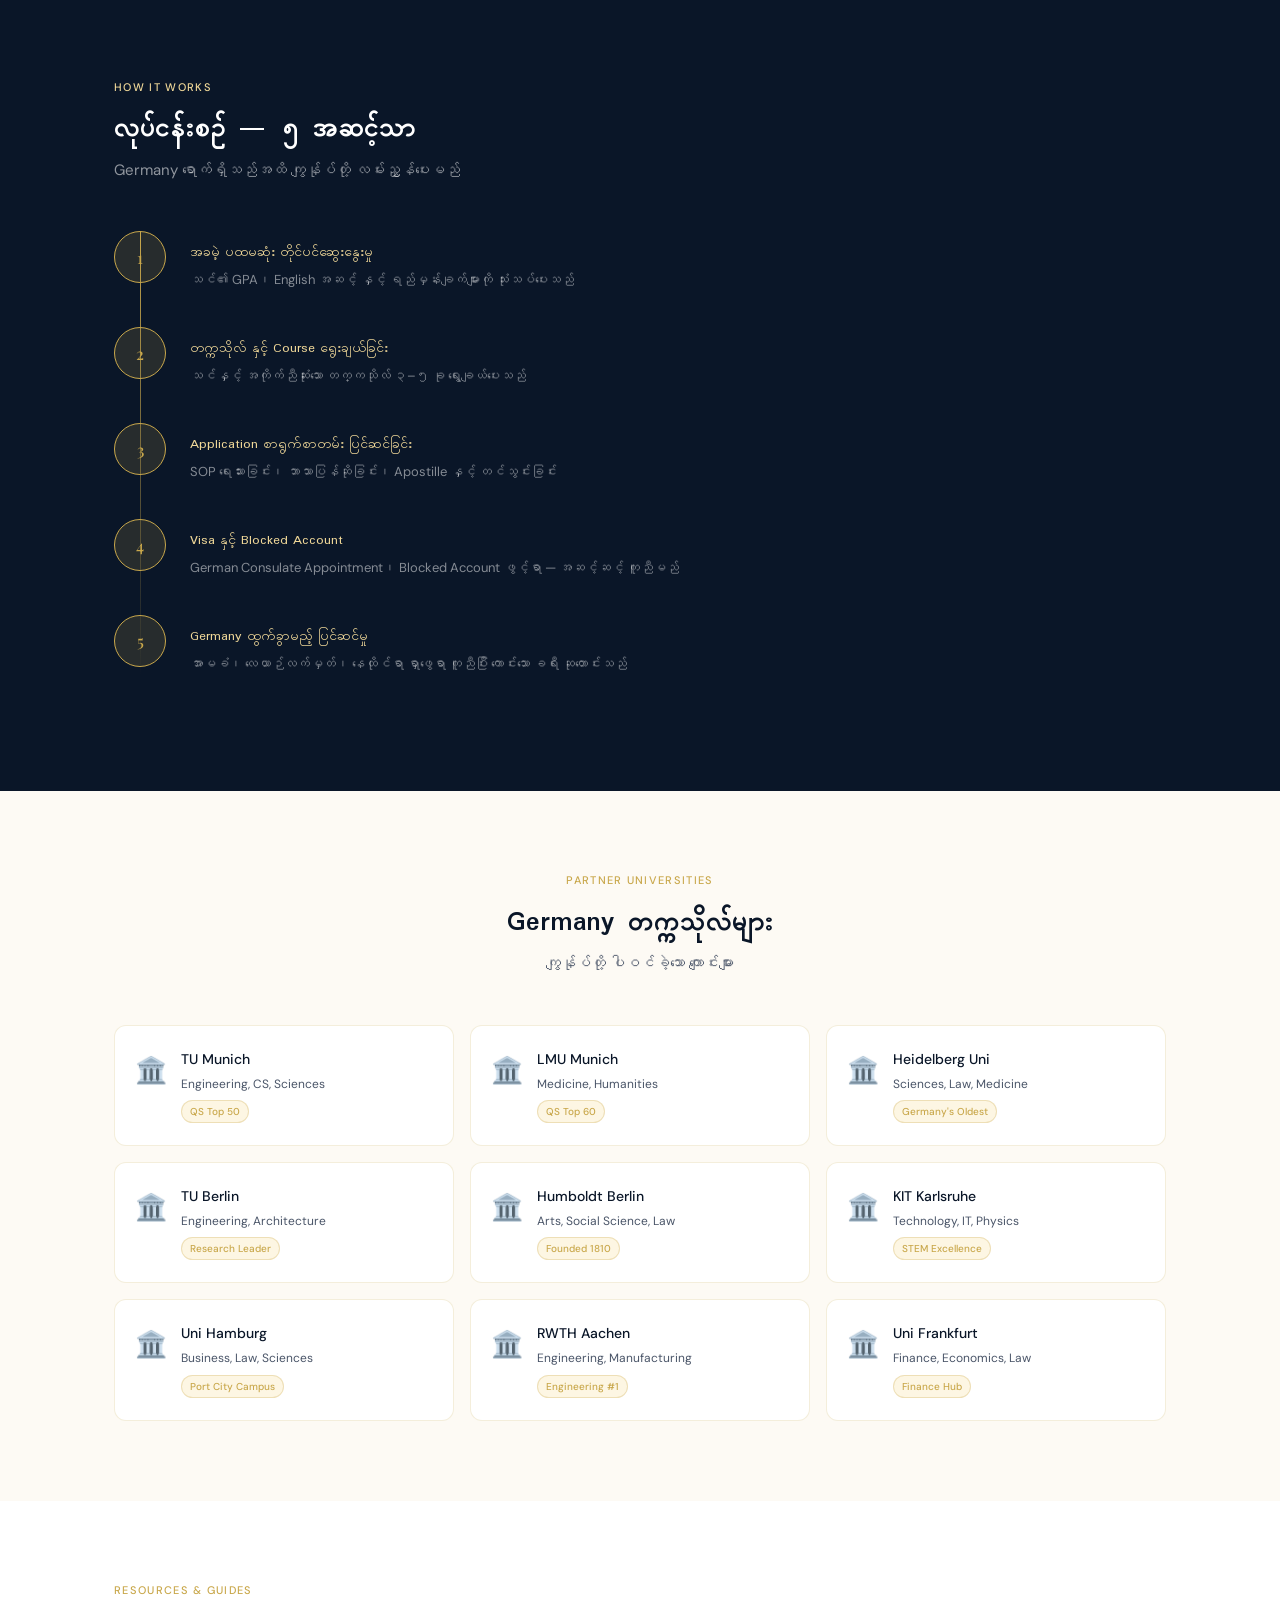
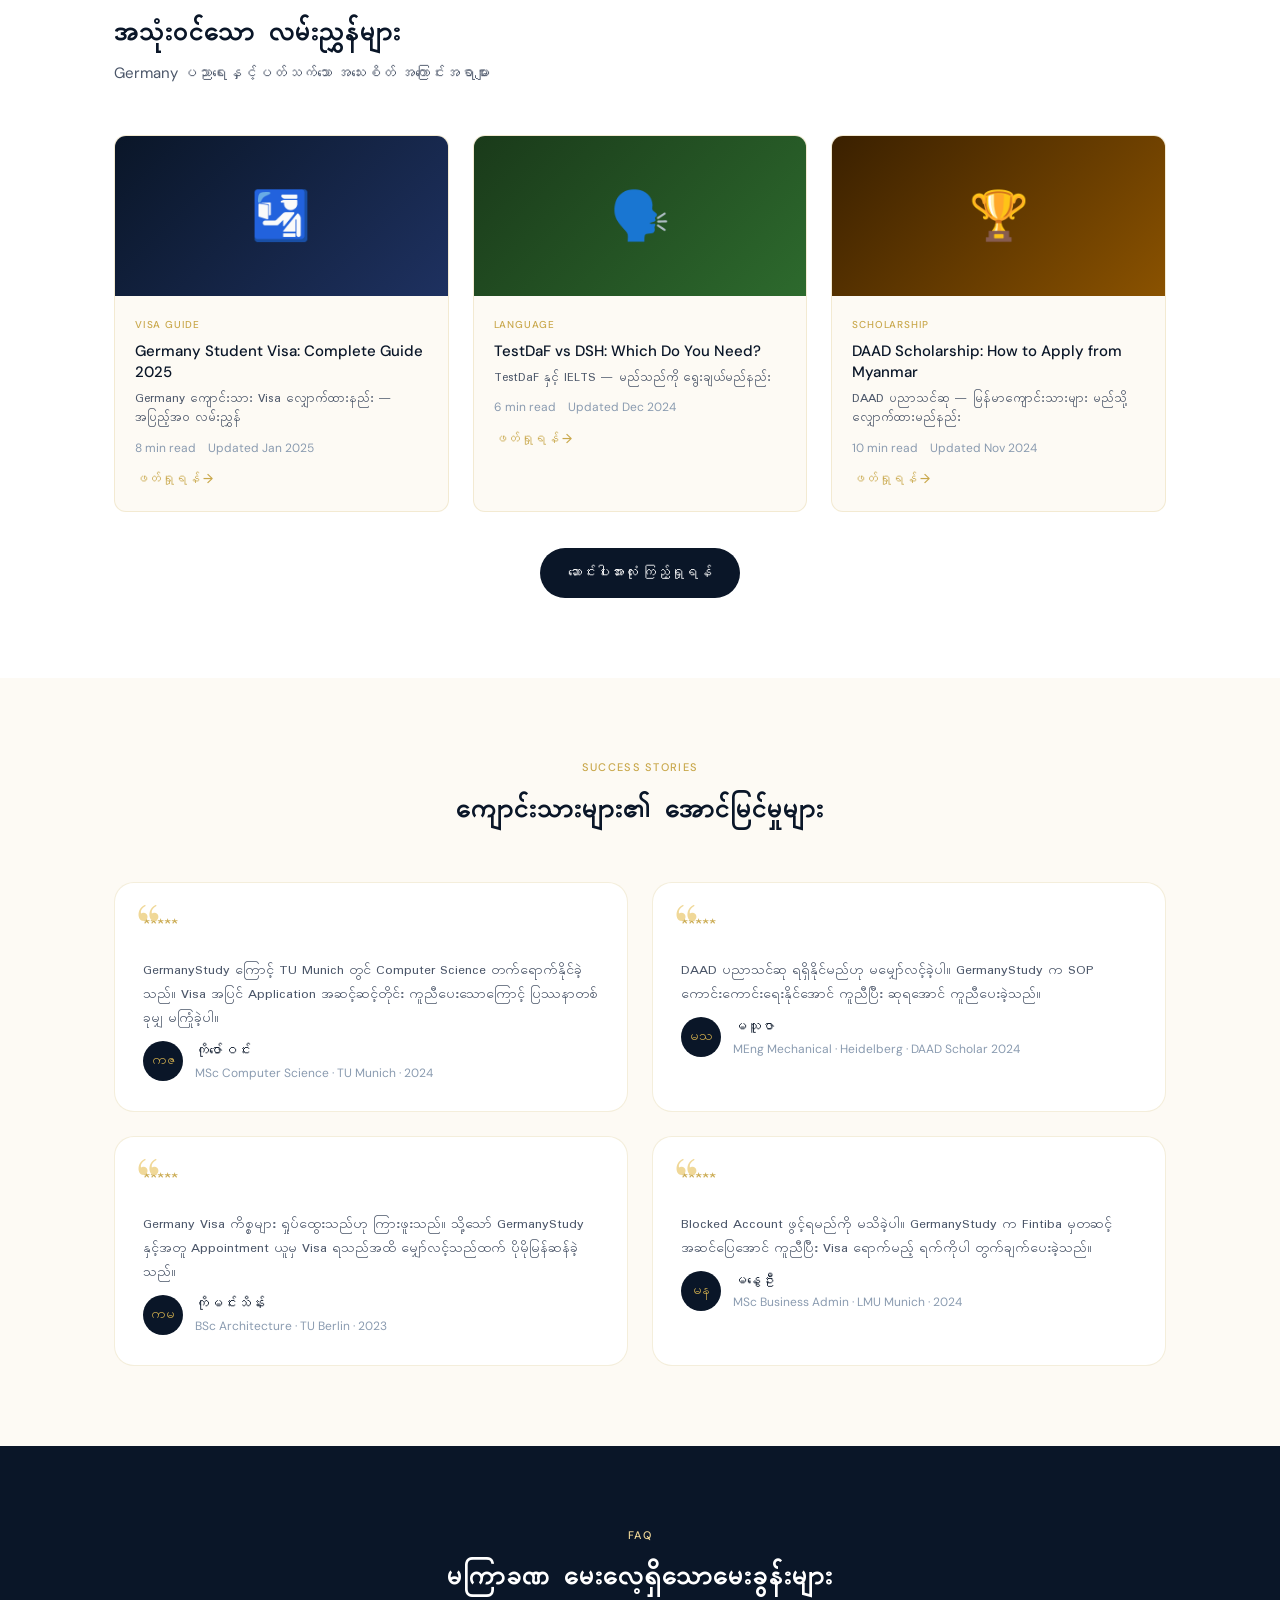
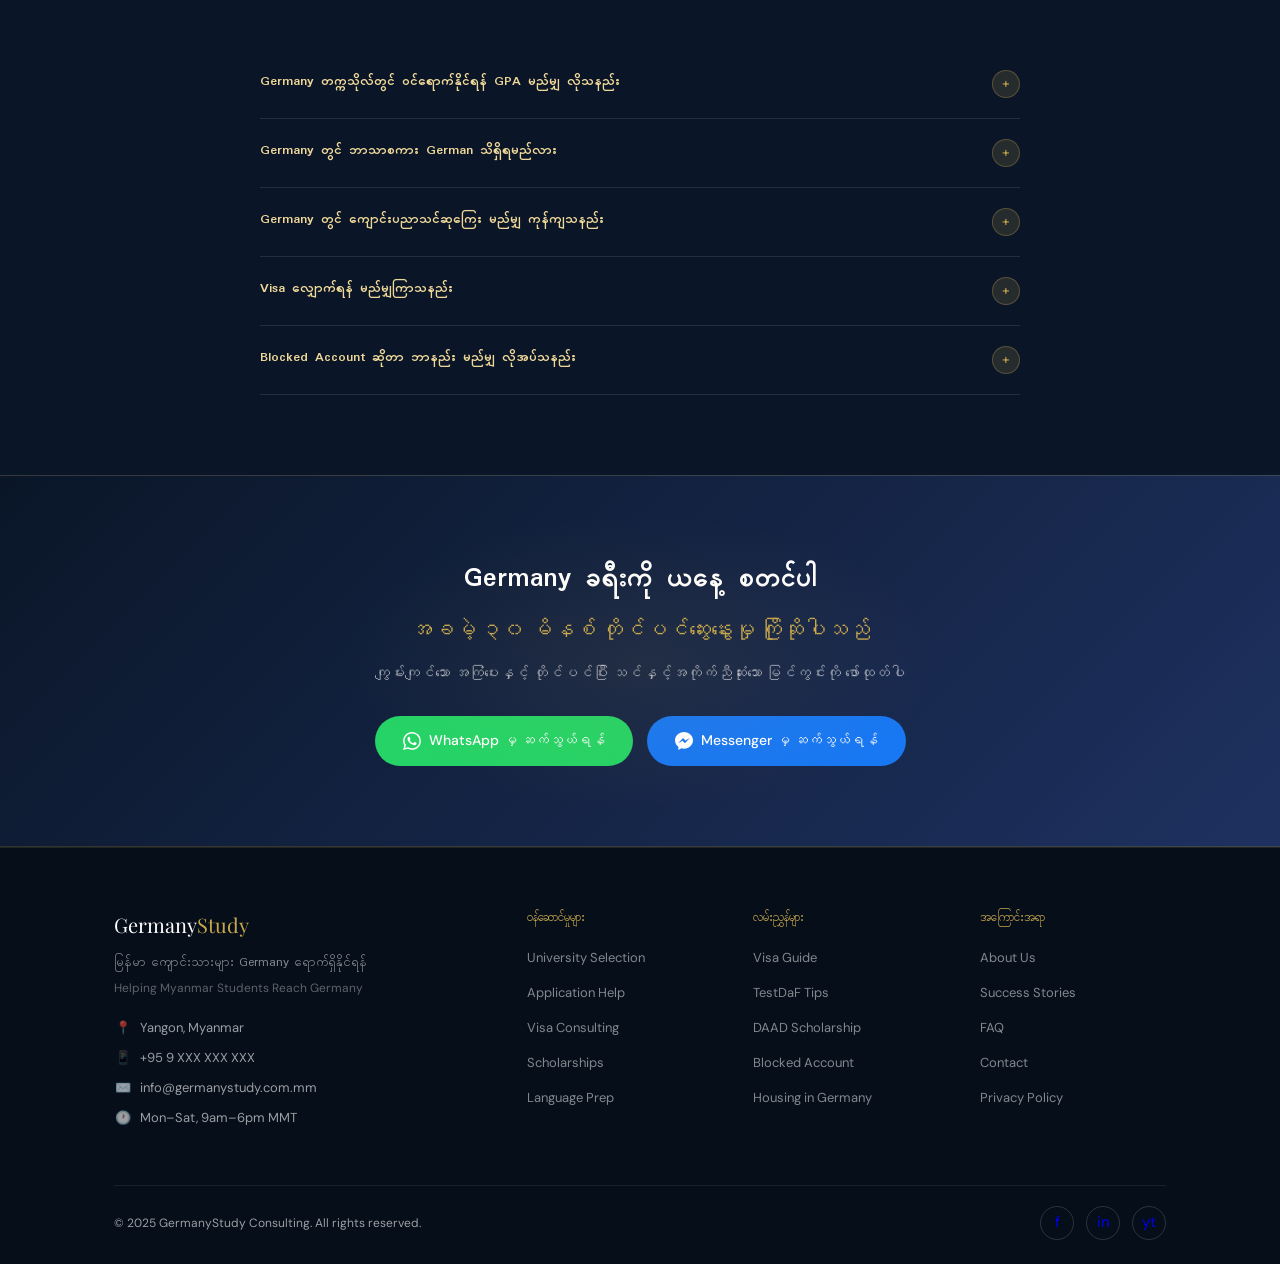
<file: germany-edu-myanmar.html>
<!DOCTYPE html>
<html lang="my">
<head>
<meta charset="UTF-8">
<meta name="viewport" content="width=device-width, initial-scale=1.0">
<title>Germany Study Consulting | မြန်မာ ကျောင်းသားများအတွက်</title>
<meta name="description" content="Germany တွင် တက္ကသိုလ်တက်ရောက်ရန် ကျွမ်းကျင်သော ပညာရေးအကြံပေး။ Application, Visa, Scholarship အကူအညီ။">
<link rel="preconnect" href="https://fonts.googleapis.com">
<link rel="preconnect" href="https://fonts.gstatic.com" crossorigin>
<link href="https://fonts.googleapis.com/css2?family=Padauk:wght@400;700&family=Playfair+Display:wght@500;600&family=DM+Sans:wght@300;400;500&display=swap" rel="stylesheet">
<link rel="stylesheet" href="./germany-edu.css">
</head>
<body>

<!-- LANGUAGE BAR -->
<div class="lang-bar">
  <div class="container">
    <button class="lang-btn active" onclick="setLang('my')" id="btn-my">မြန်မာ</button>
    <button class="lang-btn" onclick="setLang('en')" id="btn-en">English</button>
  </div>
</div>

<!-- NAV -->
<nav>
  <div class="container">
    <div class="nav-inner">
      <a href="#" class="logo">HalyconEdu<span>Hub</span></a>
      <ul class="nav-links" id="navLinks">
        <li><a href="#services" data-my="ဝန်ဆောင်မှုများ" data-en="Services">ဝန်ဆောင်မှုများ</a></li>
        <li><a href="#unis" data-my="တက္ကသိုလ်များ" data-en="Universities">တက္ကသိုလ်များ</a></li>
        <li><a href="#how" data-my="လုပ်ငန်းစဉ်" data-en="Process">လုပ်ငန်းစဉ်</a></li>
        <li><a href="#blog" data-my="အကြောင်းအရာများ" data-en="Resources">အကြောင်းအရာများ</a></li>
        <li><a href="#faq" data-my="မေးခွန်းများ" data-en="FAQ">မေးခွန်းများ</a></li>
        <li><a href="#cta" class="nav-cta" data-my="အခမဲ့ တိုင်ပင်ဆွေးနွေးရန်" data-en="Free Consultation">အခမဲ့ တိုင်ပင်ဆွေးနွေးရန်</a></li>
      </ul>
      <div class="hamburger" onclick="document.getElementById('navLinks').classList.toggle('open')">
        <span></span><span></span><span></span>
      </div>
    </div>
  </div>
</nav>

<!-- HERO -->
<section class="hero">
  <div class="container">
    <div class="hero-grid">
      <div>
        <div class="hero-eyebrow">🇩🇪 Myanmar's #1 Germany Education Consultant</div>
        <h1 class="my-text">Germany တွင် <span class="gold">ပညာသင်ရန်</span><br>သင်၏ အိပ်မက်ကို<br>အကောင်အထည်ဖော်ပါ</h1>
        <h1 class="en-text" style="display:none;">Study in <span class="gold">Germany</span> —<br>We Guide You<br>Every Step</h1>
        <p class="hero-sub my-text">Germany တက္ကသိုလ်တွင် ဝင်ခွင့်ရရှိရန် Application မှ Visa အထိ ကျွမ်းကျင်သော အကြံပေး</p>
        <p class="hero-sub en-text" style="display:none;">Expert consulting for Myanmar students — from university application to visa success.</p>
        <p class="hero-sub-en my-text">Expert consulting: application, visa, scholarship & arrival support</p>
        <div class="hero-btns">
          <a href="#cta" class="btn-primary my-text">အခမဲ့ တိုင်ပင်ဆွေးနွေးရန်</a>
          <a href="#cta" class="btn-primary en-text" style="display:none;">Book Free Consultation</a>
          <a href="#services" class="btn-outline my-text">ဝန်ဆောင်မှုများ ကြည့်ရှုရန်</a>
          <a href="#services" class="btn-outline en-text" style="display:none;">View Our Services</a>
        </div>
        <div class="hero-stats">
          <div class="stat-item">
            <div class="stat-num">500+</div>
            <div class="stat-label my-text stat-label-my">ကျောင်းသားများ ဝင်ခွင့်ရ</div>
            <div class="stat-label en-text" style="display:none;">Students Placed</div>
          </div>
          <div class="stat-item">
            <div class="stat-num">98%</div>
            <div class="stat-label my-text stat-label-my">Visa အောင်မြင်မှုနှုန်း</div>
            <div class="stat-label en-text" style="display:none;">Visa Success Rate</div>
          </div>
          <div class="stat-item">
            <div class="stat-num">100+</div>
            <div class="stat-label my-text stat-label-my">တက္ကသိုလ်များ ပံ့ပိုး</div>
            <div class="stat-label en-text" style="display:none;">Partner Universities</div>
          </div>
          <div class="stat-item">
            <div class="stat-num">8+</div>
            <div class="stat-label my-text stat-label-my">နှစ်ပေါင်း အတွေ့အကြုံ</div>
            <div class="stat-label en-text" style="display:none;">Years Experience</div>
          </div>
        </div>
      </div>
      <div class="hero-visual">
        <div class="hero-flag">🇩🇪</div>
        <div class="hero-card-title my-text">အခမဲ့ အကဲဖြတ်ရန်</div>
        <div class="hero-card-title en-text" style="display:none;">Free Assessment</div>
        <div class="hero-card-sub my-text">သင်၏ Germany ပညာရေး ခရီးကို ယနေ့ စတင်ပါ</div>
        <div class="hero-card-sub en-text" style="display:none;">Start your Germany journey today</div>
        <div class="mini-form">
          <label class="my-text">နာမည်</label>
          <label class="en-text" style="display:none;">Full Name</label>
          <input type="text" placeholder="ကိုသူရ / Ko Thu Ra">
          <label class="my-text">တက်လိုသော ဘာသာရပ်</label>
          <label class="en-text" style="display:none;">Desired Field of Study</label>
          <select>
            <option>Engineering / အင်ဂျင်နီယာ</option>
            <option>Computer Science / ကွန်ပျူတာသိပ္ပံ</option>
            <option>Business / စီးပွားရေး</option>
            <option>Medicine / ဆေးပညာ</option>
            <option>Architecture / ဗိသုကာ</option>
            <option>Others / အခြား</option>
          </select>
          <label class="my-text">ဖုန်းနံပါတ် / Phone</label>
          <label class="en-text" style="display:none;">Phone Number</label>
          <input type="tel" placeholder="+95 9...">
          <button class="mini-form-btn my-text">အခမဲ့ စစ်ဆေးရန် ▸</button>
          <button class="mini-form-btn en-text" style="display:none;">Get Free Assessment ▸</button>
        </div>
      </div>
    </div>
  </div>
</section>

<!-- SERVICES -->
<section class="services" id="services">
  <div class="container">
    <div class="section-head">
      <div class="section-label">OUR SERVICES</div>
      <div class="section-title-my my-text">ကျွန်ုပ်တို့၏ ဝန်ဆောင်မှုများ</div>
      <div class="section-title en-text" style="display:none;">What We Offer</div>
      <p class="section-sub my-text">Application မှ Arrival အထိ — အဆင့်တိုင်း ကျွန်ုပ်တို့ သင်နှင့်အတူ ရှိပါမည်</p>
      <p class="section-sub en-text" style="display:none;">From first application to your arrival in Germany — we're with you at every step.</p>
    </div>
    <div class="services-grid">
      <div class="service-card">
        <div class="service-icon">🎓</div>
        <div class="service-title-my my-text">တက္ကသိုလ် ရွေးချယ်မှု</div>
        <div class="service-title en-text" style="display:none;">University Selection</div>
        <div class="service-desc my-text">သင်၏ GPA၊ ဘာသာရပ်နှင့် ရည်မှန်းချက်အပေါ် မူတည်၍ အကောင်းဆုံး တက္ကသိုလ်များ ရွေးချယ်ပေးသည်</div>
        <div class="service-desc en-text" style="display:none;">We shortlist the best German universities based on your GPA, field, and goals.</div>
      </div>
      <div class="service-card">
        <div class="service-icon">📋</div>
        <div class="service-title-my my-text">Application ကူညီမှု</div>
        <div class="service-title en-text" style="display:none;">Application Support</div>
        <div class="service-desc my-text">SOP၊ CV၊ ထောက်ခံစာများ ပြင်ဆင်ရာတွင် ကျွမ်းကျင်သော လမ်းညွှန်မှု</div>
        <div class="service-desc en-text" style="display:none;">Expert guidance on SOP, CV, recommendation letters and document preparation.</div>
      </div>
      <div class="service-card">
        <div class="service-icon">🛂</div>
        <div class="service-title-my my-text">Visa အကြံပေး</div>
        <div class="service-title en-text" style="display:none;">Visa Consulting</div>
        <div class="service-desc my-text">Student Visa၊ Blocked Account (€11,208) နှင့် Appointment ကြိုတင်ဆောင်ရွက်ရာတွင် အပြည့်အဝ ကူညီမည်</div>
        <div class="service-desc en-text" style="display:none;">Full support for student visa, blocked account (€11,208), and embassy appointments.</div>
      </div>
      <div class="service-card">
        <div class="service-icon">🗣️</div>
        <div class="service-title-my my-text">ဘာသာစကား ပြင်ဆင်မှု</div>
        <div class="service-title en-text" style="display:none;">Language Preparation</div>
        <div class="service-desc my-text">German B1/B2၊ TestDaF နှင့် IELTS ပြင်ဆင်ရာတွင် အကြောင်းအရာများ ပံ့ပိုးသည်</div>
        <div class="service-desc en-text" style="display:none;">Resources and guidance for German B1/B2, TestDaF, and IELTS preparation.</div>
      </div>
      <div class="service-card">
        <div class="service-icon">💰</div>
        <div class="service-title-my my-text">ပညာသင်ဆုရှာဖွေမှု</div>
        <div class="service-title en-text" style="display:none;">Scholarship Search</div>
        <div class="service-desc my-text">DAAD၊ Erasmus+ နှင့် တက္ကသိုလ်ပညာသင်ဆုများ လျှောက်ထားရာတွင် အကြံပေး</div>
        <div class="service-desc en-text" style="display:none;">We help you apply for DAAD, Erasmus+, and university-specific scholarships.</div>
      </div>
      <div class="service-card">
        <div class="service-icon">🏠</div>
        <div class="service-title-my my-text">Germany ရောက်ချိန် ပြင်ဆင်မှု</div>
        <div class="service-title en-text" style="display:none;">Pre-Departure Support</div>
        <div class="service-desc my-text">နေရာနေထိုင်ရေး၊ သွားရောက်ဆေးစစ်မှု၊ ဘဏ်အကောင့် ဖွင့်ရာတွင် ကူညီမည်</div>
        <div class="service-desc en-text" style="display:none;">Help with housing, health insurance, and bank account setup before you fly.</div>
      </div>
    </div>
  </div>
</section>

<!-- HOW IT WORKS -->
<section class="how" id="how">
  <div class="container">
    <div class="section-head">
      <div class="section-label" style="color:var(--gold-light);">HOW IT WORKS</div>
      <div class="section-title-my my-text" style="color:white;">လုပ်ငန်းစဉ် — ၅ အဆင့်သာ</div>
      <div class="section-title en-text" style="display:none;color:white;">Just 5 Simple Steps</div>
      <p class="section-sub my-text">Germany ရောက်ရှိသည်အထိ ကျွန်ုပ်တို့ လမ်းညွှန်ပေးမည်</p>
      <p class="section-sub en-text" style="display:none;">We guide you from your first question to your first day in Germany.</p>
    </div>
    <div class="steps-timeline">
      <div class="step-item">
        <div class="step-num-circle">1</div>
        <div class="step-content">
          <div class="step-title-my my-text">အခမဲ့ ပထမဆုံး တိုင်ပင်ဆွေးနွေးမှု</div>
          <div class="step-title en-text" style="display:none;">Free Initial Consultation</div>
          <div class="step-desc my-text">သင်၏ GPA၊ English အဆင့် နှင့် ရည်မှန်းချက်များကို သုံးသပ်ပေးသည်</div>
          <div class="step-desc en-text" style="display:none;">We assess your GPA, English level, and academic goals — no cost, no pressure.</div>
        </div>
      </div>
      <div class="step-item">
        <div class="step-num-circle">2</div>
        <div class="step-content">
          <div class="step-title-my my-text">တက္ကသိုလ် နှင့် Course ရွေးချယ်ခြင်း</div>
          <div class="step-title en-text" style="display:none;">University & Course Matching</div>
          <div class="step-desc my-text">သင်နှင့် အကိုက်ညီဆုံးသော တက္ကသိုလ် ၃–၅ ခု ရွေးချယ်ပေးသည်</div>
          <div class="step-desc en-text" style="display:none;">We shortlist 3–5 universities that best match your profile and interests.</div>
        </div>
      </div>
      <div class="step-item">
        <div class="step-num-circle">3</div>
        <div class="step-content">
          <div class="step-title-my my-text">Application စာရွက်စာတမ်း ပြင်ဆင်ခြင်း</div>
          <div class="step-title en-text" style="display:none;">Document & Application Prep</div>
          <div class="step-desc my-text">SOP ရေးသားခြင်း၊ ဘာသာပြန်ဆိုခြင်း၊ Apostille နှင့် တင်သွင်းခြင်း</div>
          <div class="step-desc en-text" style="display:none;">SOP writing, translation, Apostille certification, and submission support.</div>
        </div>
      </div>
      <div class="step-item">
        <div class="step-num-circle">4</div>
        <div class="step-content">
          <div class="step-title-my my-text">Visa နှင့် Blocked Account</div>
          <div class="step-title en-text" style="display:none;">Visa & Blocked Account</div>
          <div class="step-desc my-text">German Consulate Appointment၊ Blocked Account ဖွင့်ရာ — အဆင့်ဆင့် ကူညီမည်</div>
          <div class="step-desc en-text" style="display:none;">We guide you through every step of the visa process and blocked account setup.</div>
        </div>
      </div>
      <div class="step-item">
        <div class="step-num-circle">5</div>
        <div class="step-content">
          <div class="step-title-my my-text">Germany ထွက်ခွာမည့် ပြင်ဆင်မှု</div>
          <div class="step-title en-text" style="display:none;">Pre-Departure & Arrival</div>
          <div class="step-desc my-text">အာမခံ၊ လေယာဉ်လက်မှတ်၊ နေထိုင်ရာ ရှာဖွေရာ ကူညီပြီး ကောင်းသော ခရီး ဆုတောင်းသည်</div>
          <div class="step-desc en-text" style="display:none;">Insurance, travel tips, housing — we make sure you land in Germany ready.</div>
        </div>
      </div>
    </div>
  </div>
</section>

<!-- UNIVERSITIES -->
<section class="unis" id="unis">
  <div class="container">
    <div class="section-head center">
      <div class="section-label">PARTNER UNIVERSITIES</div>
      <div class="section-title-my my-text">Germany တက္ကသိုလ်များ</div>
      <div class="section-title en-text" style="display:none;">Top German Universities</div>
      <p class="section-sub my-text">ကျွန်ုပ်တို့ ပါဝင်ခဲ့သော ကျောင်းများ</p>
      <p class="section-sub en-text" style="display:none;">Universities where our students have been accepted.</p>
    </div>
    <div class="uni-grid">
      <div class="uni-card"><div class="uni-flag">🏛️</div><div><div class="uni-name">TU Munich</div><div class="uni-field">Engineering, CS, Sciences</div><div class="uni-badge">QS Top 50</div></div></div>
      <div class="uni-card"><div class="uni-flag">🏛️</div><div><div class="uni-name">LMU Munich</div><div class="uni-field">Medicine, Humanities</div><div class="uni-badge">QS Top 60</div></div></div>
      <div class="uni-card"><div class="uni-flag">🏛️</div><div><div class="uni-name">Heidelberg Uni</div><div class="uni-field">Sciences, Law, Medicine</div><div class="uni-badge">Germany's Oldest</div></div></div>
      <div class="uni-card"><div class="uni-flag">🏛️</div><div><div class="uni-name">TU Berlin</div><div class="uni-field">Engineering, Architecture</div><div class="uni-badge">Research Leader</div></div></div>
      <div class="uni-card"><div class="uni-flag">🏛️</div><div><div class="uni-name">Humboldt Berlin</div><div class="uni-field">Arts, Social Science, Law</div><div class="uni-badge">Founded 1810</div></div></div>
      <div class="uni-card"><div class="uni-flag">🏛️</div><div><div class="uni-name">KIT Karlsruhe</div><div class="uni-field">Technology, IT, Physics</div><div class="uni-badge">STEM Excellence</div></div></div>
      <div class="uni-card"><div class="uni-flag">🏛️</div><div><div class="uni-name">Uni Hamburg</div><div class="uni-field">Business, Law, Sciences</div><div class="uni-badge">Port City Campus</div></div></div>
      <div class="uni-card"><div class="uni-flag">🏛️</div><div><div class="uni-name">RWTH Aachen</div><div class="uni-field">Engineering, Manufacturing</div><div class="uni-badge">Engineering #1</div></div></div>
      <div class="uni-card"><div class="uni-flag">🏛️</div><div><div class="uni-name">Uni Frankfurt</div><div class="uni-field">Finance, Economics, Law</div><div class="uni-badge">Finance Hub</div></div></div>
    </div>
  </div>
</section>

<!-- BLOG / RESOURCES -->
<section class="blog" id="blog">
  <div class="container">
    <div class="section-head">
      <div class="section-label">RESOURCES & GUIDES</div>
      <div class="section-title-my my-text">အသုံးဝင်သော လမ်းညွှန်များ</div>
      <div class="section-title en-text" style="display:none;">Helpful Guides & Resources</div>
      <p class="section-sub my-text">Germany ပညာရေးနှင့်ပတ်သက်သော အသေးစိတ် အကြောင်းအရာများ</p>
      <p class="section-sub en-text" style="display:none;">In-depth articles for Myanmar students planning to study in Germany.</p>
    </div>
    <div class="blog-grid">
      <div class="blog-card">
        <div class="blog-thumb visa">🛂</div>
        <div class="blog-body">
          <div class="blog-tag">VISA GUIDE</div>
          <div class="blog-title">Germany Student Visa: Complete Guide 2025</div>
          <div class="blog-title-my my-text">Germany ကျောင်းသား Visa လျှောက်ထားနည်း — အပြည့်အဝ လမ်းညွှန်</div>
          <div class="blog-meta"><span>8 min read</span><span>Updated Jan 2025</span></div>
          <a href="#" class="blog-read my-text">ဖတ်ရှုရန် →</a>
          <a href="#" class="blog-read en-text" style="display:none;">Read more →</a>
        </div>
      </div>
      <div class="blog-card">
        <div class="blog-thumb lang">🗣️</div>
        <div class="blog-body">
          <div class="blog-tag">LANGUAGE</div>
          <div class="blog-title">TestDaF vs DSH: Which Do You Need?</div>
          <div class="blog-title-my my-text">TestDaF နှင့် IELTS — မည်သည်ကို ရွေးချယ်မည်နည်း</div>
          <div class="blog-meta"><span>6 min read</span><span>Updated Dec 2024</span></div>
          <a href="#" class="blog-read my-text">ဖတ်ရှုရန် →</a>
          <a href="#" class="blog-read en-text" style="display:none;">Read more →</a>
        </div>
      </div>
      <div class="blog-card">
        <div class="blog-thumb schol">🏆</div>
        <div class="blog-body">
          <div class="blog-tag">SCHOLARSHIP</div>
          <div class="blog-title">DAAD Scholarship: How to Apply from Myanmar</div>
          <div class="blog-title-my my-text">DAAD ပညာသင်ဆု — မြန်မာကျောင်းသားများ မည်သို့ လျှောက်ထားမည်နည်း</div>
          <div class="blog-meta"><span>10 min read</span><span>Updated Nov 2024</span></div>
          <a href="#" class="blog-read my-text">ဖတ်ရှုရန် →</a>
          <a href="#" class="blog-read en-text" style="display:none;">Read more →</a>
        </div>
      </div>
    </div>
    <div style="text-align:center; margin-top:36px;">
      <a href="#" class="btn-primary" style="background:var(--navy); color:white;">
        <span class="my-text">ဆောင်းပါးအားလုံး ကြည့်ရှုရန်</span>
        <span class="en-text" style="display:none;">View All Articles</span>
      </a>
    </div>
  </div>
</section>

<!-- TESTIMONIALS -->
<section class="testimonials" id="testimonials">
  <div class="container">
    <div class="section-head center">
      <div class="section-label">SUCCESS STORIES</div>
      <div class="section-title-my my-text">ကျောင်းသားများ၏ အောင်မြင်မှုများ</div>
      <div class="section-title en-text" style="display:none;">Student Success Stories</div>
    </div>
    <div class="testi-grid">
      <div class="testi-card">
        <div class="stars">★★★★★</div>
        <div class="testi-text my-text">GermanyStudy ကြောင့် TU Munich တွင် Computer Science တက်ရောက်နိုင်ခဲ့သည်။ Visa အပြင် Application အဆင့်ဆင့်တိုင်း ကူညီပေးသောကြောင့် ပြဿနာတစ်ခုမျှ မကြုံခဲ့ပါ။</div>
        <div class="testi-text-en en-text" style="display:none;">"Thanks to GermanyStudy I got into TU Munich for CS. They helped me at every step — visa, documents, everything. Zero problems."</div>
        <div class="testi-author">
          <div class="testi-avatar">ကဇ</div>
          <div>
            <div class="testi-name">ကိုဇော်ဝင်း</div>
            <div class="testi-info">MSc Computer Science · TU Munich · 2024</div>
          </div>
        </div>
      </div>
      <div class="testi-card">
        <div class="stars">★★★★★</div>
        <div class="testi-text my-text">DAAD ပညာသင်ဆု ရရှိနိုင်မည်ဟု မမျှော်လင့်ခဲ့ပါ။ GermanyStudy က SOP ကောင်းကောင်းရေးနိုင်အောင် ကူညီပြီး ဆုရအောင် ကူညီပေးခဲ့သည်။</div>
        <div class="testi-text-en en-text" style="display:none;">"I never thought I'd get a DAAD scholarship. GermanyStudy helped me write an amazing SOP and guided me to success."</div>
        <div class="testi-author">
          <div class="testi-avatar">မသ</div>
          <div>
            <div class="testi-name">မသူဇာ</div>
            <div class="testi-info">MEng Mechanical · Heidelberg · DAAD Scholar 2024</div>
          </div>
        </div>
      </div>
      <div class="testi-card">
        <div class="stars">★★★★★</div>
        <div class="testi-text my-text">Germany Visa ကိစ္စများ ရှုပ်ထွေးသည်ဟု ကြားဖူးသည်။ သို့သော် GermanyStudy နှင့်အတူ Appointment ယူမှ Visa ရသည်အထိ မျှော်လင့်သည်ထက် ပိုမိုမြန်ဆန်ခဲ့သည်။</div>
        <div class="testi-text-en en-text" style="display:none;">"I heard Germany visas were complicated. With GermanyStudy, from appointment to visa in hand was faster than expected."</div>
        <div class="testi-author">
          <div class="testi-avatar">ကမ</div>
          <div>
            <div class="testi-name">ကိုမင်းသိန်း</div>
            <div class="testi-info">BSc Architecture · TU Berlin · 2023</div>
          </div>
        </div>
      </div>
      <div class="testi-card">
        <div class="stars">★★★★★</div>
        <div class="testi-text my-text">Blocked Account ဖွင့်ရမည်ကို မသိခဲ့ပါ။ GermanyStudy က Fintiba မှတဆင့် အဆင်ပြေအောင် ကူညီပြီး Visa ရောက်မည့် ရက်ကိုပါ တွက်ချက်ပေးခဲ့သည်။</div>
        <div class="testi-text-en en-text" style="display:none;">"I didn't know about blocked accounts. GermanyStudy helped me set up via Fintiba and even predicted my visa arrival date."</div>
        <div class="testi-author">
          <div class="testi-avatar">မန</div>
          <div>
            <div class="testi-name">မနွေဦး</div>
            <div class="testi-info">MSc Business Admin · LMU Munich · 2024</div>
          </div>
        </div>
      </div>
    </div>
  </div>
</section>

<!-- FAQ -->
<section class="faq" id="faq">
  <div class="container">
    <div class="section-head center">
      <div class="section-label" style="color:var(--gold-light);">FAQ</div>
      <div class="section-title-my my-text" style="color:white;">မကြာခဏ မေးလေ့ရှိသောမေးခွန်းများ</div>
      <div class="section-title en-text" style="display:none; color:white;">Frequently Asked Questions</div>
    </div>
    <div class="faq-list">
      <div class="faq-item">
        <div class="faq-q" onclick="toggleFaq(this)">
          <div class="faq-q-text">
            <div class="faq-q-my my-text">Germany တက္ကသိုလ်တွင် ဝင်ရောက်နိုင်ရန် GPA မည်မျှ လိုသနည်း</div>
            <div class="faq-q-en en-text" style="display:none;">What GPA do I need to study in Germany?</div>
          </div>
          <div class="faq-arrow">+</div>
        </div>
        <div class="faq-ans">
          <div class="faq-ans-my my-text">အများအားဖြင့် GPA 3.0 (10 scale) ခန့် လိုအပ်သော်လည်း တက္ကသိုလ်နှင့် ဘာသာရပ်အပေါ် မူတည်ပြီး ကွဲပြားနိုင်သည်။</div>
          <div class="faq-ans-en en-text" style="display:none;">Generally a GPA of 3.0/4.0 or equivalent is required, but it varies by university and program.</div>
        </div>
      </div>
      <div class="faq-item">
        <div class="faq-q" onclick="toggleFaq(this)">
          <div class="faq-q-text">
            <div class="faq-q-my my-text">Germany တွင် ဘာသာစကား German သိရှိရမည်လား</div>
            <div class="faq-q-en en-text" style="display:none;">Do I need to know German to study there?</div>
          </div>
          <div class="faq-arrow">+</div>
        </div>
        <div class="faq-ans">
          <div class="faq-ans-my my-text">English သင်ကြားသော Master's Program များ အများအပြားရှိသည်။ German သင်ကြားသော ဘာသာရပ်များအတွက် B2/C1 လိုအပ်သည်။</div>
          <div class="faq-ans-en en-text" style="display:none;">Many Master's programs are taught in English. For German-taught programs, B2/C1 German is required.</div>
        </div>
      </div>
      <div class="faq-item">
        <div class="faq-q" onclick="toggleFaq(this)">
          <div class="faq-q-text">
            <div class="faq-q-my my-text">Germany တွင် ကျောင်းပညာသင်ဆုကြေး မည်မျှ ကုန်ကျသနည်း</div>
            <div class="faq-q-en en-text" style="display:none;">How much does it cost to study in Germany?</div>
          </div>
          <div class="faq-arrow">+</div>
        </div>
        <div class="faq-ans">
          <div class="faq-ans-my my-text">Public university များတွင် Tuition Fee မကောက်ပါ (Semester fee €100–350 ခန့်သာ)။ နေထိုင်ဆောင် ကုန်ကျငွေ Berlin တွင် တစ်လ €900–1,200 ခန့် ကုန်ကျသည်။</div>
          <div class="faq-ans-en en-text" style="display:none;">Public universities charge no tuition (only €100–350/semester admin fee). Living costs are around €900–1,200/month in cities like Berlin.</div>
        </div>
      </div>
      <div class="faq-item">
        <div class="faq-q" onclick="toggleFaq(this)">
          <div class="faq-q-text">
            <div class="faq-q-my my-text">Visa လျှောက်ရန် မည်မျှကြာသနည်း</div>
            <div class="faq-q-en en-text" style="display:none;">How long does the visa application take?</div>
          </div>
          <div class="faq-arrow">+</div>
        </div>
        <div class="faq-ans">
          <div class="faq-ans-my my-text">ပုံမှန်အားဖြင့် Appointment ရပြီး ၄–၈ ပတ်ခန့် ကြာသည်။ ကြိုတင် ၃–၄ လ ခန့် ပြင်ဆင်ပါ။</div>
          <div class="faq-ans-en en-text" style="display:none;">After the embassy appointment, expect 4–8 weeks for processing. Start preparing 3–4 months in advance.</div>
        </div>
      </div>
      <div class="faq-item">
        <div class="faq-q" onclick="toggleFaq(this)">
          <div class="faq-q-text">
            <div class="faq-q-my my-text">Blocked Account ဆိုတာ ဘာနည်း မည်မျှ လိုအပ်သနည်း</div>
            <div class="faq-q-en en-text" style="display:none;">What is a blocked account and how much is needed?</div>
          </div>
          <div class="faq-arrow">+</div>
        </div>
        <div class="faq-ans">
          <div class="faq-ans-my my-text">Blocked Account သည် Germany ဘဏ်တွင် ဖွင့်သော Special Account ဖြစ်ပြီး ၂၀၂၅ ခုနှစ်တွင် €11,208 (တစ်နှစ်အတွက်) ထည့်ရမည်ဖြစ်သည်။</div>
          <div class="faq-ans-en en-text" style="display:none;">A blocked account is a special German bank account. In 2025, you must deposit €11,208 to cover one year of living expenses for the visa.</div>
        </div>
      </div>
    </div>
  </div>
</section>

<!-- CTA -->
<section class="cta-section" id="cta">
  <div class="container">
    <h2 class="my-text">Germany ခရီးကို ယနေ့ စတင်ပါ</h2>
    <h2 class="en-text" style="display:none;">Start Your Germany Journey Today</h2>
    <h3 class="my-text">အခမဲ့ ၃၀ မိနစ် တိုင်ပင်ဆွေးနွေးမှု ကြိုဆိုပါသည်</h3>
    <h3 class="en-text" style="display:none;">Free 30-Minute Consultation Available</h3>
    <p class="my-text">ကျွမ်းကျင်သော အကြံပေးနှင့် တိုင်ပင်ပြီး သင်နှင့်အကိုက်ညီဆုံးသော မြင်ကွင်းကို ဖော်ထုတ်ပါ</p>
    <p class="en-text" style="display:none;">Speak with our expert consultants and discover the path that's right for you.</p>
    <div class="cta-btns">
      <a href="https://wa.me/YOUR_NUMBER" class="btn-primary" style="background:#25D366; color:white; display:flex; align-items:center; gap:8px;">
        <svg viewBox="0 0 24 24" width="18" height="18" fill="white"><path d="M17.472 14.382c-.297-.149-1.758-.867-2.03-.967-.273-.099-.471-.148-.67.15-.197.297-.767.966-.94 1.164-.173.199-.347.223-.644.075-.297-.15-1.255-.463-2.39-1.475-.883-.788-1.48-1.761-1.653-2.059-.173-.297-.018-.458.13-.606.134-.133.298-.347.446-.52.149-.174.198-.298.298-.497.099-.198.05-.371-.025-.52-.075-.149-.669-1.612-.916-2.207-.242-.579-.487-.5-.669-.51-.173-.008-.371-.01-.57-.01-.198 0-.52.074-.792.372-.272.297-1.04 1.016-1.04 2.479 0 1.462 1.065 2.875 1.213 3.074.149.198 2.096 3.2 5.077 4.487.709.306 1.262.489 1.694.625.712.227 1.36.195 1.871.118.571-.085 1.758-.719 2.006-1.413.248-.694.248-1.289.173-1.413-.074-.124-.272-.198-.57-.347m-5.421 7.403h-.004a9.87 9.87 0 01-5.031-1.378l-.361-.214-3.741.982.998-3.648-.235-.374a9.86 9.86 0 01-1.51-5.26c.001-5.45 4.436-9.884 9.888-9.884 2.64 0 5.122 1.03 6.988 2.898a9.825 9.825 0 012.893 6.994c-.003 5.45-4.437 9.884-9.885 9.884m8.413-18.297A11.815 11.815 0 0012.05 0C5.495 0 .16 5.335.157 11.892c0 2.096.547 4.142 1.588 5.945L.057 24l6.305-1.654a11.882 11.882 0 005.683 1.448h.005c6.554 0 11.89-5.335 11.893-11.893a11.821 11.821 0 00-3.48-8.413z"/></svg>
        <span class="my-text">WhatsApp မှ ဆက်သွယ်ရန်</span>
        <span class="en-text" style="display:none;">Chat on WhatsApp</span>
      </a>
      <a href="https://m.me/YOUR_PAGE" class="btn-primary" style="background:#1877F2; color:white; display:flex; align-items:center; gap:8px;">
        <svg viewBox="0 0 24 24" width="18" height="18" fill="white"><path d="M12 0C5.373 0 0 4.974 0 11.111c0 3.498 1.744 6.614 4.469 8.654V24l4.088-2.242c1.092.3 2.246.464 3.443.464 6.627 0 12-4.975 12-11.111C24 4.974 18.627 0 12 0zm1.191 14.963l-3.055-3.26-5.963 3.26L10.732 8l3.131 3.259L19.752 8l-6.561 6.963z"/></svg>
        <span class="my-text">Messenger မှ ဆက်သွယ်ရန်</span>
        <span class="en-text" style="display:none;">Message on Messenger</span>
      </a>
    </div>
  </div>
</section>

<!-- FOOTER -->
<footer>
  <div class="container">
    <div class="footer-grid">
      <div class="footer-brand">
        <div class="footer-logo">Germany<span>Study</span></div>
        <div class="footer-tagline-my">မြန်မာ ကျောင်းသားများ Germany ရောက်ရှိနိုင်ရန်</div>
        <div class="footer-tagline">Helping Myanmar Students Reach Germany</div>
        <div class="footer-contact-item"><span class="footer-contact-icon">📍</span>Yangon, Myanmar</div>
        <div class="footer-contact-item"><span class="footer-contact-icon">📱</span>+95 9 XXX XXX XXX</div>
        <div class="footer-contact-item"><span class="footer-contact-icon">✉️</span>info@germanystudy.com.mm</div>
        <div class="footer-contact-item"><span class="footer-contact-icon">🕐</span>Mon–Sat, 9am–6pm MMT</div>
      </div>
      <div class="footer-col">
        <div class="footer-col-my my-text">ဝန်ဆောင်မှုများ</div>
        <h4 class="en-text" style="display:none;">Services</h4>
        <ul>
          <li><a href="#">University Selection</a></li>
          <li><a href="#">Application Help</a></li>
          <li><a href="#">Visa Consulting</a></li>
          <li><a href="#">Scholarships</a></li>
          <li><a href="#">Language Prep</a></li>
        </ul>
      </div>
      <div class="footer-col">
        <div class="footer-col-my my-text">လမ်းညွှန်များ</div>
        <h4 class="en-text" style="display:none;">Resources</h4>
        <ul>
          <li><a href="#">Visa Guide</a></li>
          <li><a href="#">TestDaF Tips</a></li>
          <li><a href="#">DAAD Scholarship</a></li>
          <li><a href="#">Blocked Account</a></li>
          <li><a href="#">Housing in Germany</a></li>
        </ul>
      </div>
      <div class="footer-col">
        <div class="footer-col-my my-text">အကြောင်းအရာ</div>
        <h4 class="en-text" style="display:none;">Company</h4>
        <ul>
          <li><a href="#">About Us</a></li>
          <li><a href="#">Success Stories</a></li>
          <li><a href="#">FAQ</a></li>
          <li><a href="#">Contact</a></li>
          <li><a href="#">Privacy Policy</a></li>
        </ul>
      </div>
    </div>
    <div class="footer-bottom">
      <div>© 2025 GermanyStudy Consulting. All rights reserved.</div>
      <div class="social-links">
        <a href="#" class="social-link">f</a>
        <a href="#" class="social-link">in</a>
        <a href="#" class="social-link">yt</a>
      </div>
    </div>
  </div>
</footer>

<!-- FLOATING CHAT WIDGET -->
<div class="chat-widget" id="chatWidget">
  <div class="chat-bubble" id="chatBubble">
    <div class="my-text">မေးချင်သည်များ ရှိပါသလား? ဆက်သွယ်ပါ 💬</div>
    <div class="en-text chat-bubble-en" style="display:none;">Have questions? Chat with us!</div>
  </div>
  <div class="chat-btns" id="chatBtns" style="display:none;">
    <a href="https://wa.me/YOUR_NUMBER" class="chat-btn wa" target="_blank">
      <svg viewBox="0 0 24 24" fill="white"><path d="M17.472 14.382c-.297-.149-1.758-.867-2.03-.967-.273-.099-.471-.148-.67.15-.197.297-.767.966-.94 1.164-.173.199-.347.223-.644.075-.297-.15-1.255-.463-2.39-1.475-.883-.788-1.48-1.761-1.653-2.059-.173-.297-.018-.458.13-.606.134-.133.298-.347.446-.52.149-.174.198-.298.298-.497.099-.198.05-.371-.025-.52-.075-.149-.669-1.612-.916-2.207-.242-.579-.487-.5-.669-.51-.173-.008-.371-.01-.57-.01-.198 0-.52.074-.792.372-.272.297-1.04 1.016-1.04 2.479 0 1.462 1.065 2.875 1.213 3.074.149.198 2.096 3.2 5.077 4.487.709.306 1.262.489 1.694.625.712.227 1.36.195 1.871.118.571-.085 1.758-.719 2.006-1.413.248-.694.248-1.289.173-1.413-.074-.124-.272-.198-.57-.347m-5.421 7.403h-.004a9.87 9.87 0 01-5.031-1.378l-.361-.214-3.741.982.998-3.648-.235-.374a9.86 9.86 0 01-1.51-5.26c.001-5.45 4.436-9.884 9.888-9.884 2.64 0 5.122 1.03 6.988 2.898a9.825 9.825 0 012.893 6.994c-.003 5.45-4.437 9.884-9.885 9.884m8.413-18.297A11.815 11.815 0 0012.05 0C5.495 0 .16 5.335.157 11.892c0 2.096.547 4.142 1.588 5.945L.057 24l6.305-1.654a11.882 11.882 0 005.683 1.448h.005c6.554 0 11.89-5.335 11.893-11.893a11.821 11.821 0 00-3.48-8.413z"/></svg>
      WhatsApp
    </a>
    <a href="https://m.me/YOUR_PAGE" class="chat-btn fb" target="_blank">
      <svg viewBox="0 0 24 24" fill="white"><path d="M12 0C5.373 0 0 4.974 0 11.111c0 3.498 1.744 6.614 4.469 8.654V24l4.088-2.242c1.092.3 2.246.464 3.443.464 6.627 0 12-4.975 12-11.111C24 4.974 18.627 0 12 0zm1.191 14.963l-3.055-3.26-5.963 3.26L10.732 8l3.131 3.259L19.752 8l-6.561 6.963z"/></svg>
      Messenger
    </a>
  </div>
  <button class="chat-toggle" onclick="toggleChat()" id="chatToggle">💬</button>
</div>
<script src="./germany-edu.js"></script>
</body>
</html>
</file>
<file: index.css>
:root {
    --gold: #C9A84C;
    --gold-light: #F0D898;
    --gold-pale: #FDF6E3;
    --navy: #0A1628;
    --navy-mid: #132040;
    --navy-soft: #1E3160;
    --cream: #FDFAF4;
    --text: #0A1628;
    --text-soft: #4A5568;
    --text-muted: #8A9BB0;
    --white: #FFFFFF;
    --border: rgba(201,168,76,0.2);
    --green: #27AE60;
    --blue-fb: #1877F2;
    --radius: 12px;
    --radius-lg: 20px;
  }

  * { margin: 0; padding: 0; box-sizing: border-box; }

  html { scroll-behavior: smooth; }

  body {
    font-family: 'DM Sans', sans-serif;
    background: var(--cream);
    color: var(--text);
    line-height: 1.7;
    overflow-x: hidden;
  }

  /* LANGUAGE TOGGLE */
  .lang-bar {
    background: var(--navy);
    padding: 6px 0;
    text-align: right;
  }
  .lang-bar .container { display: flex; justify-content: flex-end; gap: 4px; align-items: center; }
  .lang-btn {
    font-size: 12px;
    padding: 3px 12px;
    border-radius: 20px;
    border: 1px solid rgba(255,255,255,0.2);
    background: transparent;
    color: rgba(255,255,255,0.7);
    cursor: pointer;
    font-family: 'DM Sans', sans-serif;
    transition: all 0.2s;
  }
  .lang-btn.active {
    background: var(--gold);
    border-color: var(--gold);
    color: var(--navy);
    font-weight: 500;
  }
  .lang-btn:hover { border-color: var(--gold); color: var(--gold); }

  /* NAVBAR */
  nav {
    position: sticky;
    top: 0;
    z-index: 100;
    background: rgba(10,22,40,0.97);
    backdrop-filter: blur(12px);
    border-bottom: 1px solid rgba(201,168,76,0.15);
    padding: 0;
  }
  .nav-inner {
    display: flex;
    align-items: center;
    justify-content: space-between;
    padding: 14px 0;
  }
  .logo {
    font-family: 'Playfair Display', serif;
    font-size: 22px;
    font-weight: 600;
    color: var(--white);
    text-decoration: none;
  }
  .logo span { color: var(--gold); }
  .nav-links { display: flex; gap: 28px; list-style: none; align-items: center; }
  .nav-links a {
    color: rgba(255,255,255,0.75);
    text-decoration: none;
    font-size: 14px;
    font-weight: 400;
    transition: color 0.2s;
  }
  .nav-links a:hover { color: var(--gold); }
  .nav-cta {
    background: var(--gold);
    color: var(--navy) !important;
    padding: 8px 20px;
    border-radius: 25px;
    font-weight: 500 !important;
    font-size: 13px !important;
  }
  .nav-cta:hover { background: var(--gold-light) !important; color: var(--navy) !important; }
  .hamburger { display: none; flex-direction: column; gap: 5px; cursor: pointer; }
  .hamburger span { width: 24px; height: 2px; background: white; border-radius: 2px; transition: 0.3s; }

  /* CONTAINER */
  .container { max-width: 1100px; margin: 0 auto; padding: 0 24px; }

  /* HERO */
  .hero {
    background: var(--navy);
    position: relative;
    overflow: hidden;
    padding: 80px 0 100px;
  }
  .hero::before {
    content: '';
    position: absolute;
    top: -60px; right: -60px;
    width: 500px; height: 500px;
    background: radial-gradient(circle, rgba(201,168,76,0.12) 0%, transparent 70%);
    pointer-events: none;
  }
  .hero::after {
    content: '';
    position: absolute;
    bottom: 0; left: 0; right: 0;
    height: 60px;
    background: var(--cream);
    clip-path: ellipse(55% 100% at 50% 100%);
  }
  .hero-grid {
    display: grid;
    grid-template-columns: 1.2fr 1fr;
    gap: 60px;
    align-items: center;
  }
  .hero-eyebrow {
    display: inline-flex;
    align-items: center;
    gap: 8px;
    background: rgba(201,168,76,0.12);
    border: 1px solid rgba(201,168,76,0.3);
    border-radius: 25px;
    padding: 5px 14px;
    font-size: 12px;
    color: var(--gold);
    font-weight: 500;
    margin-bottom: 20px;
    letter-spacing: 0.05em;
  }
  .hero h1 {
    font-family: 'Playfair Display', serif;
    font-size: clamp(32px, 4vw, 50px);
    font-weight: 600;
    color: var(--white);
    line-height: 1.2;
    margin-bottom: 10px;
  }
  .hero h1 .gold { color: var(--gold); }
  .hero-sub {
    font-family: 'Padauk', sans-serif;
    font-size: 15px;
    color: rgba(255,255,255,0.65);
    margin-bottom: 6px;
  }
  .hero-sub-en {
    font-size: 14px;
    color: rgba(255,255,255,0.45);
    margin-bottom: 32px;
  }
  .hero-btns { display: flex; gap: 12px; flex-wrap: wrap; }
  .btn-primary {
    background: var(--gold);
    color: var(--navy);
    padding: 13px 28px;
    border-radius: 30px;
    font-weight: 500;
    font-size: 14px;
    text-decoration: none;
    transition: all 0.25s;
    display: inline-block;
  }
  .btn-primary:hover { background: var(--gold-light); transform: translateY(-1px); }
  .btn-outline {
    border: 1.5px solid rgba(255,255,255,0.3);
    color: var(--white);
    padding: 13px 28px;
    border-radius: 30px;
    font-weight: 400;
    font-size: 14px;
    text-decoration: none;
    transition: all 0.25s;
    display: inline-block;
  }
  .btn-outline:hover { border-color: var(--gold); color: var(--gold); }
  .hero-stats {
    display: flex;
    gap: 28px;
    margin-top: 40px;
    padding-top: 28px;
    border-top: 1px solid rgba(255,255,255,0.1);
  }
  .stat-num { font-size: 28px; font-weight: 500; color: var(--gold); font-family: 'Playfair Display', serif; }
  .stat-label { font-size: 11px; color: rgba(255,255,255,0.5); margin-top: 2px; }
  .stat-label-my { font-family: 'Padauk', sans-serif; font-size: 11px; }

  .hero-visual {
    background: rgba(255,255,255,0.05);
    border: 1px solid rgba(201,168,76,0.2);
    border-radius: var(--radius-lg);
    padding: 28px;
    position: relative;
  }
  .hero-flag { font-size: 36px; margin-bottom: 12px; }
  .hero-card-title {
    font-family: 'Playfair Display', serif;
    font-size: 18px;
    color: var(--white);
    margin-bottom: 4px;
  }
  .hero-card-sub { font-size: 12px; color: rgba(255,255,255,0.5); margin-bottom: 20px; }
  .mini-form label { font-size: 12px; color: rgba(255,255,255,0.6); display: block; margin-bottom: 5px; }
  .mini-form input, .mini-form select {
    width: 100%;
    padding: 10px 14px;
    background: rgba(255,255,255,0.08);
    border: 1px solid rgba(255,255,255,0.15);
    border-radius: 8px;
    color: white;
    font-size: 13px;
    margin-bottom: 12px;
    font-family: 'DM Sans', sans-serif;
  }
  .mini-form select option { background: var(--navy); color: white; }
  .mini-form-btn {
    width: 100%;
    background: var(--gold);
    color: var(--navy);
    border: none;
    padding: 12px;
    border-radius: 8px;
    font-weight: 500;
    font-size: 14px;
    cursor: pointer;
    font-family: 'DM Sans', sans-serif;
    transition: background 0.2s;
  }
  .mini-form-btn:hover { background: var(--gold-light); }

  /* SECTION BASE */
  section { padding: 80px 0; }
  .section-label {
    font-size: 11px;
    letter-spacing: 0.12em;
    color: var(--gold);
    font-weight: 500;
    text-transform: uppercase;
    margin-bottom: 10px;
  }
  .section-title {
    font-family: 'Playfair Display', serif;
    font-size: clamp(26px, 3vw, 38px);
    font-weight: 500;
    color: var(--navy);
    line-height: 1.3;
    margin-bottom: 6px;
  }
  .section-title-my {
    font-family: 'Padauk', sans-serif;
    font-size: clamp(20px, 2.5vw, 28px);
    color: var(--navy);
    font-weight: 700;
    margin-bottom: 4px;
  }
  .section-sub { font-size: 15px; color: var(--text-soft); max-width: 560px; }
  .section-head { margin-bottom: 48px; }
  .section-head.center { text-align: center; }
  .section-head.center .section-sub { margin: 0 auto; }

  /* SERVICES */
  .services { background: var(--white); }
  .services-grid {
    display: grid;
    grid-template-columns: repeat(3, 1fr);
    gap: 20px;
  }
  .service-card {
    border: 1px solid var(--border);
    border-radius: var(--radius);
    padding: 28px 24px;
    transition: all 0.25s;
    position: relative;
    overflow: hidden;
    background: var(--cream);
  }
  .service-card::before {
    content: '';
    position: absolute;
    bottom: 0; left: 0; right: 0;
    height: 3px;
    background: var(--gold);
    transform: scaleX(0);
    transition: transform 0.3s;
  }
  .service-card:hover { transform: translateY(-4px); border-color: var(--gold); box-shadow: 0 12px 40px rgba(201,168,76,0.12); }
  .service-card:hover::before { transform: scaleX(1); }
  .service-icon { font-size: 28px; margin-bottom: 14px; }
  .service-title { font-size: 15px; font-weight: 500; color: var(--navy); margin-bottom: 4px; }
  .service-title-my { font-family: 'Padauk', sans-serif; font-size: 14px; color: var(--navy); font-weight: 700; margin-bottom: 6px; }
  .service-desc { font-size: 13px; color: var(--text-soft); line-height: 1.6; }

  /* HOW IT WORKS */
  .how { background: var(--navy); }
  .how .section-title { color: var(--white); }
  .how .section-title-my { color: var(--white); }
  .how .section-sub { color: rgba(255,255,255,0.55); }
  .steps-timeline { position: relative; }
  .steps-timeline::before {
    content: '';
    position: absolute;
    left: 26px; top: 0; bottom: 0;
    width: 1px;
    background: linear-gradient(to bottom, var(--gold), transparent);
  }
  .step-item {
    display: flex;
    gap: 24px;
    margin-bottom: 36px;
    position: relative;
  }
  .step-num-circle {
    width: 52px;
    height: 52px;
    border-radius: 50%;
    background: rgba(201,168,76,0.15);
    border: 1.5px solid var(--gold);
    display: flex;
    align-items: center;
    justify-content: center;
    font-size: 16px;
    font-weight: 500;
    color: var(--gold);
    flex-shrink: 0;
    font-family: 'Playfair Display', serif;
    position: relative;
    z-index: 1;
  }
  .step-content { padding-top: 10px; }
  .step-title { font-size: 15px; font-weight: 500; color: var(--white); margin-bottom: 2px; }
  .step-title-my { font-family: 'Padauk', sans-serif; font-size: 14px; color: var(--gold-light); margin-bottom: 4px; }
  .step-desc { font-size: 13px; color: rgba(255,255,255,0.5); }

  /* UNIVERSITIES */
  .unis { background: var(--cream); }
  .uni-grid {
    display: grid;
    grid-template-columns: repeat(3, 1fr);
    gap: 16px;
  }
  .uni-card {
    background: var(--white);
    border: 1px solid var(--border);
    border-radius: var(--radius);
    padding: 22px 20px;
    display: flex;
    gap: 14px;
    align-items: flex-start;
    transition: all 0.2s;
  }
  .uni-card:hover { border-color: var(--gold); box-shadow: 0 8px 30px rgba(201,168,76,0.1); }
  .uni-flag { font-size: 26px; }
  .uni-name { font-size: 14px; font-weight: 500; color: var(--navy); margin-bottom: 2px; }
  .uni-field { font-size: 12px; color: var(--text-soft); }
  .uni-badge {
    display: inline-block;
    margin-top: 6px;
    font-size: 10px;
    padding: 2px 8px;
    border-radius: 12px;
    background: var(--gold-pale);
    color: var(--gold);
    border: 1px solid rgba(201,168,76,0.3);
    font-weight: 500;
  }

  /* BLOG */
  .blog { background: var(--white); }
  .blog-grid {
    display: grid;
    grid-template-columns: repeat(3, 1fr);
    gap: 24px;
  }
  .blog-card {
    border-radius: var(--radius);
    overflow: hidden;
    border: 1px solid var(--border);
    transition: all 0.25s;
    background: var(--cream);
  }
  .blog-card:hover { transform: translateY(-4px); box-shadow: 0 16px 48px rgba(10,22,40,0.1); }
  .blog-thumb {
    height: 160px;
    display: flex;
    align-items: center;
    justify-content: center;
    font-size: 48px;
    position: relative;
    overflow: hidden;
  }
  .blog-thumb.visa { background: linear-gradient(135deg, #0A1628, #1E3160); }
  .blog-thumb.lang { background: linear-gradient(135deg, #1a3a1a, #2d6a2d); }
  .blog-thumb.schol { background: linear-gradient(135deg, #3a2000, #8a5200); }
  .blog-body { padding: 20px; }
  .blog-tag {
    font-size: 10px;
    font-weight: 500;
    letter-spacing: 0.08em;
    text-transform: uppercase;
    color: var(--gold);
    margin-bottom: 8px;
  }
  .blog-title { font-size: 15px; font-weight: 500; color: var(--navy); line-height: 1.4; margin-bottom: 6px; }
  .blog-title-my { font-family: 'Padauk', sans-serif; font-size: 13px; color: var(--text-soft); line-height: 1.5; margin-bottom: 10px; }
  .blog-meta { font-size: 12px; color: var(--text-muted); display: flex; gap: 12px; }
  .blog-read { font-size: 13px; color: var(--gold); text-decoration: none; font-weight: 500; margin-top: 10px; display: inline-block; }
  .blog-read:hover { text-decoration: underline; }

  /* TESTIMONIALS */
  .testimonials { background: var(--cream); }
  .testi-grid {
    display: grid;
    grid-template-columns: repeat(2, 1fr);
    gap: 24px;
  }
  .testi-card {
    background: var(--white);
    border: 1px solid var(--border);
    border-radius: var(--radius-lg);
    padding: 28px;
    position: relative;
  }
  .testi-card::before {
    content: '\201C';
    font-size: 64px;
    color: var(--gold-light);
    position: absolute;
    top: 10px; left: 20px;
    font-family: 'Playfair Display', serif;
    line-height: 1;
  }
  .testi-text { font-family: 'Padauk', sans-serif; font-size: 14px; color: var(--text-soft); line-height: 1.7; margin-bottom: 8px; padding-top: 24px; }
  .testi-text-en { font-size: 13px; color: var(--text-muted); font-style: italic; margin-bottom: 16px; }
  .testi-author { display: flex; gap: 12px; align-items: center; }
  .testi-avatar {
    width: 40px; height: 40px; border-radius: 50%;
    background: var(--navy);
    color: var(--gold);
    display: flex; align-items: center; justify-content: center;
    font-weight: 500; font-size: 14px;
    font-family: 'Padauk', sans-serif;
    flex-shrink: 0;
  }
  .testi-name { font-size: 14px; font-weight: 500; color: var(--navy); }
  .testi-info { font-size: 12px; color: var(--text-muted); }
  .stars { color: var(--gold); font-size: 13px; margin-bottom: 2px; }

  /* FAQ */
  .faq { background: var(--navy); }
  .faq .section-title { color: var(--white); }
  .faq .section-title-my { color: var(--white); }
  .faq-list { max-width: 760px; margin: 0 auto; }
  .faq-item {
    border-bottom: 1px solid rgba(255,255,255,0.1);
    padding: 20px 0;
  }
  .faq-q {
    display: flex;
    justify-content: space-between;
    align-items: flex-start;
    cursor: pointer;
    gap: 16px;
  }
  
  .faq-q-my { font-family: 'Padauk', sans-serif; font-size: 14px; color: var(--gold-light); font-weight: 700; margin-bottom: 2px; }
  .faq-q-en { font-size: 13px; color: rgba(255,255,255,0.6); }
  .faq-arrow {
    width: 28px; height: 28px; border-radius: 50%;
    background: rgba(201,168,76,0.15);
    border: 1px solid rgba(201,168,76,0.3);
    display: flex; align-items: center; justify-content: center;
    flex-shrink: 0; font-size: 14px; color: var(--gold);
    transition: transform 0.3s;
  }
  .faq-item.open .faq-arrow { transform: rotate(45deg); }
  .faq-ans {
    max-height: 0; overflow: hidden;
    transition: max-height 0.4s ease, padding 0.3s;
  }
  .faq-item.open .faq-ans { max-height: 200px; padding-top: 14px; }
  .faq-ans-my { font-family: 'Padauk', sans-serif; font-size: 14px; color: rgba(255,255,255,0.65); line-height: 1.7; margin-bottom: 6px; }
  .faq-ans-en { font-size: 13px; color: rgba(255,255,255,0.4); }

  /* CTA SECTION */
  .cta-section {
    background: linear-gradient(135deg, var(--navy) 0%, var(--navy-soft) 100%);
    border-top: 1px solid rgba(201,168,76,0.2);
    border-bottom: 1px solid rgba(201,168,76,0.2);
    text-align: center;
    padding: 80px 0;
    position: relative;
    overflow: hidden;
  }
  .cta-section::before {
    content: '';
    position: absolute;
    top: 50%; left: 50%;
    transform: translate(-50%, -50%);
    width: 600px; height: 300px;
    background: radial-gradient(ellipse, rgba(201,168,76,0.08) 0%, transparent 70%);
    pointer-events: none;
  }
  .cta-section h2 {
    font-family: 'Padauk', sans-serif;
    font-size: 28px; font-weight: 700;
    color: var(--white); margin-bottom: 6px;
  }
  .cta-section h3 {
    font-family: 'Playfair Display', serif;
    font-size: 22px; font-weight: 500;
    color: var(--gold); margin-bottom: 14px;
  }
  .cta-section p { font-size: 15px; color: rgba(255,255,255,0.6); margin-bottom: 30px; }
  .cta-btns { display: flex; gap: 14px; justify-content: center; flex-wrap: wrap; }

  /* FOOTER */
  footer {
    background: #060E1A;
    color: rgba(255,255,255,0.6);
    padding: 60px 0 24px;
    border-top: 1px solid rgba(201,168,76,0.15);
  }
  .footer-grid {
    display: grid;
    grid-template-columns: 2fr 1fr 1fr 1fr;
    gap: 40px;
    margin-bottom: 48px;
  }
  .footer-logo {
    font-family: 'Playfair Display', serif;
    font-size: 20px; color: var(--white); margin-bottom: 10px;
  }
  .footer-logo span { color: var(--gold); }
  .footer-tagline-my { font-family: 'Padauk', sans-serif; font-size: 13px; color: rgba(255,255,255,0.5); margin-bottom: 4px; }
  .footer-tagline { font-size: 12px; color: rgba(255,255,255,0.35); margin-bottom: 18px; }
  .footer-contact-item { display: flex; align-items: center; gap: 8px; margin-bottom: 8px; font-size: 13px; }
  .footer-contact-icon { width: 18px; text-align: center; }
  .footer-col h4 { font-size: 13px; font-weight: 500; color: var(--white); margin-bottom: 14px; }
  .footer-col-my { font-family: 'Padauk', sans-serif; font-size: 12px; color: var(--gold); margin-bottom: 14px; }
  .footer-col ul { list-style: none; }
  .footer-col li { margin-bottom: 8px; }
  .footer-col a { font-size: 13px; color: rgba(255,255,255,0.5); text-decoration: none; transition: color 0.2s; }
  .footer-col a:hover { color: var(--gold); }
  .footer-bottom {
    border-top: 1px solid rgba(255,255,255,0.08);
    padding-top: 20px;
    display: flex;
    justify-content: space-between;
    align-items: center;
    font-size: 12px;
  }
  .social-links { display: flex; gap: 12px; }
  .social-link {
    width: 34px; height: 34px;
    border-radius: 50%;
    border: 1px solid rgba(255,255,255,0.15);
    display: flex; align-items: center; justify-content: center;
    font-size: 15px; text-decoration: none;
    transition: all 0.2s;
  }
  .social-link:hover { border-color: var(--gold); transform: translateY(-2px); }

  /* FLOATING CHAT WIDGET */
  .chat-widget {
    position: fixed;
    bottom: 28px;
    right: 28px;
    z-index: 1000;
    display: flex;
    flex-direction: column;
    align-items: flex-end;
    gap: 10px;
  }
  .chat-bubble {
    background: var(--navy);
    color: var(--white);
    border: 1px solid var(--border);
    border-radius: 12px;
    padding: 12px 16px;
    font-size: 13px;
    max-width: 220px;
    box-shadow: 0 8px 32px rgba(0,0,0,0.3);
    animation: slideUp 0.5s ease 1s both;
    font-family: 'Padauk', sans-serif;
    line-height: 1.5;
  }
  .chat-bubble-en { font-family: 'DM Sans', sans-serif; font-size: 11px; color: rgba(255,255,255,0.55); margin-top: 3px; }
  .chat-btns { display: flex; flex-direction: column; gap: 8px; }
  .chat-btn {
    display: flex;
    align-items: center;
    gap: 10px;
    padding: 12px 18px;
    border-radius: 50px;
    text-decoration: none;
    font-size: 14px;
    font-weight: 500;
    box-shadow: 0 4px 20px rgba(0,0,0,0.25);
    transition: all 0.25s;
    color: white;
    animation: slideUp 0.5s ease both;
  }
  .chat-btn.wa { background: #25D366; animation-delay: 0.1s; }
  .chat-btn.fb { background: #1877F2; animation-delay: 0.2s; }
  .chat-btn:hover { transform: scale(1.05); }
  .chat-btn svg { width: 20px; height: 20px; }
  .chat-toggle {
    width: 52px; height: 52px;
    border-radius: 50%;
    background: var(--gold);
    border: none;
    cursor: pointer;
    display: flex; align-items: center; justify-content: center;
    font-size: 22px;
    box-shadow: 0 4px 20px rgba(201,168,76,0.4);
    transition: all 0.25s;
    color: var(--navy);
  }
  .chat-toggle:hover { background: var(--gold-light); transform: scale(1.05); }

  @keyframes slideUp {
    from { opacity: 0; transform: translateY(16px); }
    to { opacity: 1; transform: translateY(0); }
  }

  /* MOBILE */
  @media (max-width: 768px) {
    .hero-grid { grid-template-columns: 1fr; }
    .hero-visual { display: none; }
    .services-grid { grid-template-columns: 1fr 1fr; }
    .uni-grid { grid-template-columns: 1fr 1fr; }
    .blog-grid { grid-template-columns: 1fr; }
    .testi-grid { grid-template-columns: 1fr; }
    .footer-grid { grid-template-columns: 1fr 1fr; }
    .nav-links { display: none; }
    .hamburger { display: flex; }
    .nav-links.open { display: flex; flex-direction: column; position: absolute; top: 100%; left: 0; right: 0; background: var(--navy); padding: 20px 24px; gap: 16px; border-bottom: 1px solid var(--border); }
    .hero-stats { flex-wrap: wrap; gap: 16px; }
    .footer-bottom { flex-direction: column; gap: 14px; text-align: center; }
    .cta-btns { flex-direction: column; align-items: center; }
  }
  @media (max-width: 480px) {
    .services-grid { grid-template-columns: 1fr; }
    .uni-grid { grid-template-columns: 1fr; }
    .footer-grid { grid-template-columns: 1fr; }
  }
</file>
<file: germany-edu.css>
:root {
    --gold: #C9A84C;
    --gold-light: #F0D898;
    --gold-pale: #FDF6E3;
    --navy: #0A1628;
    --navy-mid: #132040;
    --navy-soft: #1E3160;
    --cream: #FDFAF4;
    --text: #0A1628;
    --text-soft: #4A5568;
    --text-muted: #8A9BB0;
    --white: #FFFFFF;
    --border: rgba(201,168,76,0.2);
    --green: #27AE60;
    --blue-fb: #1877F2;
    --radius: 12px;
    --radius-lg: 20px;
  }

  * { margin: 0; padding: 0; box-sizing: border-box; }

  html { scroll-behavior: smooth; }

  body {
    font-family: 'DM Sans', sans-serif;
    background: var(--cream);
    color: var(--text);
    line-height: 1.7;
    overflow-x: hidden;
  }

  /* LANGUAGE TOGGLE */
  .lang-bar {
    background: var(--navy);
    padding: 6px 0;
    text-align: right;
  }
  .lang-bar .container { display: flex; justify-content: flex-end; gap: 4px; align-items: center; }
  .lang-btn {
    font-size: 12px;
    padding: 3px 12px;
    border-radius: 20px;
    border: 1px solid rgba(255,255,255,0.2);
    background: transparent;
    color: rgba(255,255,255,0.7);
    cursor: pointer;
    font-family: 'DM Sans', sans-serif;
    transition: all 0.2s;
  }
  .lang-btn.active {
    background: var(--gold);
    border-color: var(--gold);
    color: var(--navy);
    font-weight: 500;
  }
  .lang-btn:hover { border-color: var(--gold); color: var(--gold); }

  /* NAVBAR */
  nav {
    position: sticky;
    top: 0;
    z-index: 100;
    background: rgba(10,22,40,0.97);
    backdrop-filter: blur(12px);
    border-bottom: 1px solid rgba(201,168,76,0.15);
    padding: 0;
  }
  .nav-inner {
    display: flex;
    align-items: center;
    justify-content: space-between;
    padding: 14px 0;
  }
  .logo {
    font-family: 'Playfair Display', serif;
    font-size: 22px;
    font-weight: 600;
    color: var(--white);
    text-decoration: none;
  }
  .logo span { color: var(--gold); }
  .nav-links { display: flex; gap: 28px; list-style: none; align-items: center; }
  .nav-links a {
    color: rgba(255,255,255,0.75);
    text-decoration: none;
    font-size: 14px;
    font-weight: 400;
    transition: color 0.2s;
  }
  .nav-links a:hover { color: var(--gold); }
  .nav-cta {
    background: var(--gold);
    color: var(--navy) !important;
    padding: 8px 20px;
    border-radius: 25px;
    font-weight: 500 !important;
    font-size: 13px !important;
  }
  .nav-cta:hover { background: var(--gold-light) !important; color: var(--navy) !important; }
  .hamburger { display: none; flex-direction: column; gap: 5px; cursor: pointer; }
  .hamburger span { width: 24px; height: 2px; background: white; border-radius: 2px; transition: 0.3s; }

  /* CONTAINER */
  .container { max-width: 1100px; margin: 0 auto; padding: 0 24px; }

  /* HERO */
  .hero {
    background: var(--navy);
    position: relative;
    overflow: hidden;
    padding: 80px 0 100px;
  }
  .hero::before {
    content: '';
    position: absolute;
    top: -60px; right: -60px;
    width: 500px; height: 500px;
    background: radial-gradient(circle, rgba(201,168,76,0.12) 0%, transparent 70%);
    pointer-events: none;
  }
  .hero::after {
    content: '';
    position: absolute;
    bottom: 0; left: 0; right: 0;
    height: 60px;
    background: var(--cream);
    clip-path: ellipse(55% 100% at 50% 100%);
  }
  .hero-grid {
    display: grid;
    grid-template-columns: 1.2fr 1fr;
    gap: 60px;
    align-items: center;
  }
  .hero-eyebrow {
    display: inline-flex;
    align-items: center;
    gap: 8px;
    background: rgba(201,168,76,0.12);
    border: 1px solid rgba(201,168,76,0.3);
    border-radius: 25px;
    padding: 5px 14px;
    font-size: 12px;
    color: var(--gold);
    font-weight: 500;
    margin-bottom: 20px;
    letter-spacing: 0.05em;
  }
  .hero h1 {
    font-family: 'Playfair Display', serif;
    font-size: clamp(32px, 4vw, 50px);
    font-weight: 600;
    color: var(--white);
    line-height: 1.2;
    margin-bottom: 10px;
  }
  .hero h1 .gold { color: var(--gold); }
  .hero-sub {
    font-family: 'Padauk', sans-serif;
    font-size: 15px;
    color: rgba(255,255,255,0.65);
    margin-bottom: 6px;
  }
  .hero-sub-en {
    font-size: 14px;
    color: rgba(255,255,255,0.45);
    margin-bottom: 32px;
  }
  .hero-btns { display: flex; gap: 12px; flex-wrap: wrap; }
  .btn-primary {
    background: var(--gold);
    color: var(--navy);
    padding: 13px 28px;
    border-radius: 30px;
    font-weight: 500;
    font-size: 14px;
    text-decoration: none;
    transition: all 0.25s;
    display: inline-block;
  }
  .btn-primary:hover { background: var(--gold-light); transform: translateY(-1px); }
  .btn-outline {
    border: 1.5px solid rgba(255,255,255,0.3);
    color: var(--white);
    padding: 13px 28px;
    border-radius: 30px;
    font-weight: 400;
    font-size: 14px;
    text-decoration: none;
    transition: all 0.25s;
    display: inline-block;
  }
  .btn-outline:hover { border-color: var(--gold); color: var(--gold); }
  .hero-stats {
    display: flex;
    gap: 28px;
    margin-top: 40px;
    padding-top: 28px;
    border-top: 1px solid rgba(255,255,255,0.1);
  }
  .stat-num { font-size: 28px; font-weight: 500; color: var(--gold); font-family: 'Playfair Display', serif; }
  .stat-label { font-size: 11px; color: rgba(255,255,255,0.5); margin-top: 2px; }
  .stat-label-my { font-family: 'Padauk', sans-serif; font-size: 11px; }

  .hero-visual {
    background: rgba(255,255,255,0.05);
    border: 1px solid rgba(201,168,76,0.2);
    border-radius: var(--radius-lg);
    padding: 28px;
    position: relative;
  }
  .hero-flag { font-size: 36px; margin-bottom: 12px; }
  .hero-card-title {
    font-family: 'Playfair Display', serif;
    font-size: 18px;
    color: var(--white);
    margin-bottom: 4px;
  }
  .hero-card-sub { font-size: 12px; color: rgba(255,255,255,0.5); margin-bottom: 20px; }
  .mini-form label { font-size: 12px; color: rgba(255,255,255,0.6); display: block; margin-bottom: 5px; }
  .mini-form input, .mini-form select {
    width: 100%;
    padding: 10px 14px;
    background: rgba(255,255,255,0.08);
    border: 1px solid rgba(255,255,255,0.15);
    border-radius: 8px;
    color: white;
    font-size: 13px;
    margin-bottom: 12px;
    font-family: 'DM Sans', sans-serif;
  }
  .mini-form select option { background: var(--navy); color: white; }
  .mini-form-btn {
    width: 100%;
    background: var(--gold);
    color: var(--navy);
    border: none;
    padding: 12px;
    border-radius: 8px;
    font-weight: 500;
    font-size: 14px;
    cursor: pointer;
    font-family: 'DM Sans', sans-serif;
    transition: background 0.2s;
  }
  .mini-form-btn:hover { background: var(--gold-light); }

  /* SECTION BASE */
  section { padding: 80px 0; }
  .section-label {
    font-size: 11px;
    letter-spacing: 0.12em;
    color: var(--gold);
    font-weight: 500;
    text-transform: uppercase;
    margin-bottom: 10px;
  }
  .section-title {
    font-family: 'Playfair Display', serif;
    font-size: clamp(26px, 3vw, 38px);
    font-weight: 500;
    color: var(--navy);
    line-height: 1.3;
    margin-bottom: 6px;
  }
  .section-title-my {
    font-family: 'Padauk', sans-serif;
    font-size: clamp(20px, 2.5vw, 28px);
    color: var(--navy);
    font-weight: 700;
    margin-bottom: 4px;
  }
  .section-sub { font-size: 15px; color: var(--text-soft); max-width: 560px; }
  .section-head { margin-bottom: 48px; }
  .section-head.center { text-align: center; }
  .section-head.center .section-sub { margin: 0 auto; }

  /* SERVICES */
  .services { background: var(--white); }
  .services-grid {
    display: grid;
    grid-template-columns: repeat(3, 1fr);
    gap: 20px;
  }
  .service-card {
    border: 1px solid var(--border);
    border-radius: var(--radius);
    padding: 28px 24px;
    transition: all 0.25s;
    position: relative;
    overflow: hidden;
    background: var(--cream);
  }
  .service-card::before {
    content: '';
    position: absolute;
    bottom: 0; left: 0; right: 0;
    height: 3px;
    background: var(--gold);
    transform: scaleX(0);
    transition: transform 0.3s;
  }
  .service-card:hover { transform: translateY(-4px); border-color: var(--gold); box-shadow: 0 12px 40px rgba(201,168,76,0.12); }
  .service-card:hover::before { transform: scaleX(1); }
  .service-icon { font-size: 28px; margin-bottom: 14px; }
  .service-title { font-size: 15px; font-weight: 500; color: var(--navy); margin-bottom: 4px; }
  .service-title-my { font-family: 'Padauk', sans-serif; font-size: 14px; color: var(--navy); font-weight: 700; margin-bottom: 6px; }
  .service-desc { font-size: 13px; color: var(--text-soft); line-height: 1.6; }

  /* HOW IT WORKS */
  .how { background: var(--navy); }
  .how .section-title { color: var(--white); }
  .how .section-title-my { color: var(--white); }
  .how .section-sub { color: rgba(255,255,255,0.55); }
  .steps-timeline { position: relative; }
  .steps-timeline::before {
    content: '';
    position: absolute;
    left: 26px; top: 0; bottom: 0;
    width: 1px;
    background: linear-gradient(to bottom, var(--gold), transparent);
  }
  .step-item {
    display: flex;
    gap: 24px;
    margin-bottom: 36px;
    position: relative;
  }
  .step-num-circle {
    width: 52px;
    height: 52px;
    border-radius: 50%;
    background: rgba(201,168,76,0.15);
    border: 1.5px solid var(--gold);
    display: flex;
    align-items: center;
    justify-content: center;
    font-size: 16px;
    font-weight: 500;
    color: var(--gold);
    flex-shrink: 0;
    font-family: 'Playfair Display', serif;
    position: relative;
    z-index: 1;
  }
  .step-content { padding-top: 10px; }
  .step-title { font-size: 15px; font-weight: 500; color: var(--white); margin-bottom: 2px; }
  .step-title-my { font-family: 'Padauk', sans-serif; font-size: 14px; color: var(--gold-light); margin-bottom: 4px; }
  .step-desc { font-size: 13px; color: rgba(255,255,255,0.5); }

  /* UNIVERSITIES */
  .unis { background: var(--cream); }
  .uni-grid {
    display: grid;
    grid-template-columns: repeat(3, 1fr);
    gap: 16px;
  }
  .uni-card {
    background: var(--white);
    border: 1px solid var(--border);
    border-radius: var(--radius);
    padding: 22px 20px;
    display: flex;
    gap: 14px;
    align-items: flex-start;
    transition: all 0.2s;
  }
  .uni-card:hover { border-color: var(--gold); box-shadow: 0 8px 30px rgba(201,168,76,0.1); }
  .uni-flag { font-size: 26px; }
  .uni-name { font-size: 14px; font-weight: 500; color: var(--navy); margin-bottom: 2px; }
  .uni-field { font-size: 12px; color: var(--text-soft); }
  .uni-badge {
    display: inline-block;
    margin-top: 6px;
    font-size: 10px;
    padding: 2px 8px;
    border-radius: 12px;
    background: var(--gold-pale);
    color: var(--gold);
    border: 1px solid rgba(201,168,76,0.3);
    font-weight: 500;
  }

  /* BLOG */
  .blog { background: var(--white); }
  .blog-grid {
    display: grid;
    grid-template-columns: repeat(3, 1fr);
    gap: 24px;
  }
  .blog-card {
    border-radius: var(--radius);
    overflow: hidden;
    border: 1px solid var(--border);
    transition: all 0.25s;
    background: var(--cream);
  }
  .blog-card:hover { transform: translateY(-4px); box-shadow: 0 16px 48px rgba(10,22,40,0.1); }
  .blog-thumb {
    height: 160px;
    display: flex;
    align-items: center;
    justify-content: center;
    font-size: 48px;
    position: relative;
    overflow: hidden;
  }
  .blog-thumb.visa { background: linear-gradient(135deg, #0A1628, #1E3160); }
  .blog-thumb.lang { background: linear-gradient(135deg, #1a3a1a, #2d6a2d); }
  .blog-thumb.schol { background: linear-gradient(135deg, #3a2000, #8a5200); }
  .blog-body { padding: 20px; }
  .blog-tag {
    font-size: 10px;
    font-weight: 500;
    letter-spacing: 0.08em;
    text-transform: uppercase;
    color: var(--gold);
    margin-bottom: 8px;
  }
  .blog-title { font-size: 15px; font-weight: 500; color: var(--navy); line-height: 1.4; margin-bottom: 6px; }
  .blog-title-my { font-family: 'Padauk', sans-serif; font-size: 13px; color: var(--text-soft); line-height: 1.5; margin-bottom: 10px; }
  .blog-meta { font-size: 12px; color: var(--text-muted); display: flex; gap: 12px; }
  .blog-read { font-size: 13px; color: var(--gold); text-decoration: none; font-weight: 500; margin-top: 10px; display: inline-block; }
  .blog-read:hover { text-decoration: underline; }

  /* TESTIMONIALS */
  .testimonials { background: var(--cream); }
  .testi-grid {
    display: grid;
    grid-template-columns: repeat(2, 1fr);
    gap: 24px;
  }
  .testi-card {
    background: var(--white);
    border: 1px solid var(--border);
    border-radius: var(--radius-lg);
    padding: 28px;
    position: relative;
  }
  .testi-card::before {
    content: '\201C';
    font-size: 64px;
    color: var(--gold-light);
    position: absolute;
    top: 10px; left: 20px;
    font-family: 'Playfair Display', serif;
    line-height: 1;
  }
  .testi-text { font-family: 'Padauk', sans-serif; font-size: 14px; color: var(--text-soft); line-height: 1.7; margin-bottom: 8px; padding-top: 24px; }
  .testi-text-en { font-size: 13px; color: var(--text-muted); font-style: italic; margin-bottom: 16px; }
  .testi-author { display: flex; gap: 12px; align-items: center; }
  .testi-avatar {
    width: 40px; height: 40px; border-radius: 50%;
    background: var(--navy);
    color: var(--gold);
    display: flex; align-items: center; justify-content: center;
    font-weight: 500; font-size: 14px;
    font-family: 'Padauk', sans-serif;
    flex-shrink: 0;
  }
  .testi-name { font-size: 14px; font-weight: 500; color: var(--navy); }
  .testi-info { font-size: 12px; color: var(--text-muted); }
  .stars { color: var(--gold); font-size: 13px; margin-bottom: 2px; }

  /* FAQ */
  .faq { background: var(--navy); }
  .faq .section-title { color: var(--white); }
  .faq .section-title-my { color: var(--white); }
  .faq-list { max-width: 760px; margin: 0 auto; }
  .faq-item {
    border-bottom: 1px solid rgba(255,255,255,0.1);
    padding: 20px 0;
  }
  .faq-q {
    display: flex;
    justify-content: space-between;
    align-items: flex-start;
    cursor: pointer;
    gap: 16px;
  }
  
  .faq-q-my { font-family: 'Padauk', sans-serif; font-size: 14px; color: var(--gold-light); font-weight: 700; margin-bottom: 2px; }
  .faq-q-en { font-size: 13px; color: rgba(255,255,255,0.6); }
  .faq-arrow {
    width: 28px; height: 28px; border-radius: 50%;
    background: rgba(201,168,76,0.15);
    border: 1px solid rgba(201,168,76,0.3);
    display: flex; align-items: center; justify-content: center;
    flex-shrink: 0; font-size: 14px; color: var(--gold);
    transition: transform 0.3s;
  }
  .faq-item.open .faq-arrow { transform: rotate(45deg); }
  .faq-ans {
    max-height: 0; overflow: hidden;
    transition: max-height 0.4s ease, padding 0.3s;
  }
  .faq-item.open .faq-ans { max-height: 200px; padding-top: 14px; }
  .faq-ans-my { font-family: 'Padauk', sans-serif; font-size: 14px; color: rgba(255,255,255,0.65); line-height: 1.7; margin-bottom: 6px; }
  .faq-ans-en { font-size: 13px; color: rgba(255,255,255,0.4); }

  /* CTA SECTION */
  .cta-section {
    background: linear-gradient(135deg, var(--navy) 0%, var(--navy-soft) 100%);
    border-top: 1px solid rgba(201,168,76,0.2);
    border-bottom: 1px solid rgba(201,168,76,0.2);
    text-align: center;
    padding: 80px 0;
    position: relative;
    overflow: hidden;
  }
  .cta-section::before {
    content: '';
    position: absolute;
    top: 50%; left: 50%;
    transform: translate(-50%, -50%);
    width: 600px; height: 300px;
    background: radial-gradient(ellipse, rgba(201,168,76,0.08) 0%, transparent 70%);
    pointer-events: none;
  }
  .cta-section h2 {
    font-family: 'Padauk', sans-serif;
    font-size: 28px; font-weight: 700;
    color: var(--white); margin-bottom: 6px;
  }
  .cta-section h3 {
    font-family: 'Playfair Display', serif;
    font-size: 22px; font-weight: 500;
    color: var(--gold); margin-bottom: 14px;
  }
  .cta-section p { font-size: 15px; color: rgba(255,255,255,0.6); margin-bottom: 30px; }
  .cta-btns { display: flex; gap: 14px; justify-content: center; flex-wrap: wrap; }

  /* FOOTER */
  footer {
    background: #060E1A;
    color: rgba(255,255,255,0.6);
    padding: 60px 0 24px;
    border-top: 1px solid rgba(201,168,76,0.15);
  }
  .footer-grid {
    display: grid;
    grid-template-columns: 2fr 1fr 1fr 1fr;
    gap: 40px;
    margin-bottom: 48px;
  }
  .footer-logo {
    font-family: 'Playfair Display', serif;
    font-size: 20px; color: var(--white); margin-bottom: 10px;
  }
  .footer-logo span { color: var(--gold); }
  .footer-tagline-my { font-family: 'Padauk', sans-serif; font-size: 13px; color: rgba(255,255,255,0.5); margin-bottom: 4px; }
  .footer-tagline { font-size: 12px; color: rgba(255,255,255,0.35); margin-bottom: 18px; }
  .footer-contact-item { display: flex; align-items: center; gap: 8px; margin-bottom: 8px; font-size: 13px; }
  .footer-contact-icon { width: 18px; text-align: center; }
  .footer-col h4 { font-size: 13px; font-weight: 500; color: var(--white); margin-bottom: 14px; }
  .footer-col-my { font-family: 'Padauk', sans-serif; font-size: 12px; color: var(--gold); margin-bottom: 14px; }
  .footer-col ul { list-style: none; }
  .footer-col li { margin-bottom: 8px; }
  .footer-col a { font-size: 13px; color: rgba(255,255,255,0.5); text-decoration: none; transition: color 0.2s; }
  .footer-col a:hover { color: var(--gold); }
  .footer-bottom {
    border-top: 1px solid rgba(255,255,255,0.08);
    padding-top: 20px;
    display: flex;
    justify-content: space-between;
    align-items: center;
    font-size: 12px;
  }
  .social-links { display: flex; gap: 12px; }
  .social-link {
    width: 34px; height: 34px;
    border-radius: 50%;
    border: 1px solid rgba(255,255,255,0.15);
    display: flex; align-items: center; justify-content: center;
    font-size: 15px; text-decoration: none;
    transition: all 0.2s;
  }
  .social-link:hover { border-color: var(--gold); transform: translateY(-2px); }

  /* FLOATING CHAT WIDGET */
  .chat-widget {
    position: fixed;
    bottom: 28px;
    right: 28px;
    z-index: 1000;
    display: flex;
    flex-direction: column;
    align-items: flex-end;
    gap: 10px;
  }
  .chat-bubble {
    background: var(--navy);
    color: var(--white);
    border: 1px solid var(--border);
    border-radius: 12px;
    padding: 12px 16px;
    font-size: 13px;
    max-width: 220px;
    box-shadow: 0 8px 32px rgba(0,0,0,0.3);
    animation: slideUp 0.5s ease 1s both;
    font-family: 'Padauk', sans-serif;
    line-height: 1.5;
  }
  .chat-bubble-en { font-family: 'DM Sans', sans-serif; font-size: 11px; color: rgba(255,255,255,0.55); margin-top: 3px; }
  .chat-btns { display: flex; flex-direction: column; gap: 8px; }
  .chat-btn {
    display: flex;
    align-items: center;
    gap: 10px;
    padding: 12px 18px;
    border-radius: 50px;
    text-decoration: none;
    font-size: 14px;
    font-weight: 500;
    box-shadow: 0 4px 20px rgba(0,0,0,0.25);
    transition: all 0.25s;
    color: white;
    animation: slideUp 0.5s ease both;
  }
  .chat-btn.wa { background: #25D366; animation-delay: 0.1s; }
  .chat-btn.fb { background: #1877F2; animation-delay: 0.2s; }
  .chat-btn:hover { transform: scale(1.05); }
  .chat-btn svg { width: 20px; height: 20px; }
  .chat-toggle {
    width: 52px; height: 52px;
    border-radius: 50%;
    background: var(--gold);
    border: none;
    cursor: pointer;
    display: flex; align-items: center; justify-content: center;
    font-size: 22px;
    box-shadow: 0 4px 20px rgba(201,168,76,0.4);
    transition: all 0.25s;
    color: var(--navy);
  }
  .chat-toggle:hover { background: var(--gold-light); transform: scale(1.05); }

  @keyframes slideUp {
    from { opacity: 0; transform: translateY(16px); }
    to { opacity: 1; transform: translateY(0); }
  }

  /* MOBILE */
  @media (max-width: 768px) {
    .hero-grid { grid-template-columns: 1fr; }
    .hero-visual { display: none; }
    .services-grid { grid-template-columns: 1fr 1fr; }
    .uni-grid { grid-template-columns: 1fr 1fr; }
    .blog-grid { grid-template-columns: 1fr; }
    .testi-grid { grid-template-columns: 1fr; }
    .footer-grid { grid-template-columns: 1fr 1fr; }
    .nav-links { display: none; }
    .hamburger { display: flex; }
    .nav-links.open { display: flex; flex-direction: column; position: absolute; top: 100%; left: 0; right: 0; background: var(--navy); padding: 20px 24px; gap: 16px; border-bottom: 1px solid var(--border); }
    .hero-stats { flex-wrap: wrap; gap: 16px; }
    .footer-bottom { flex-direction: column; gap: 14px; text-align: center; }
    .cta-btns { flex-direction: column; align-items: center; }
  }
  @media (max-width: 480px) {
    .services-grid { grid-template-columns: 1fr; }
    .uni-grid { grid-template-columns: 1fr; }
    .footer-grid { grid-template-columns: 1fr; }
  }
</file>
